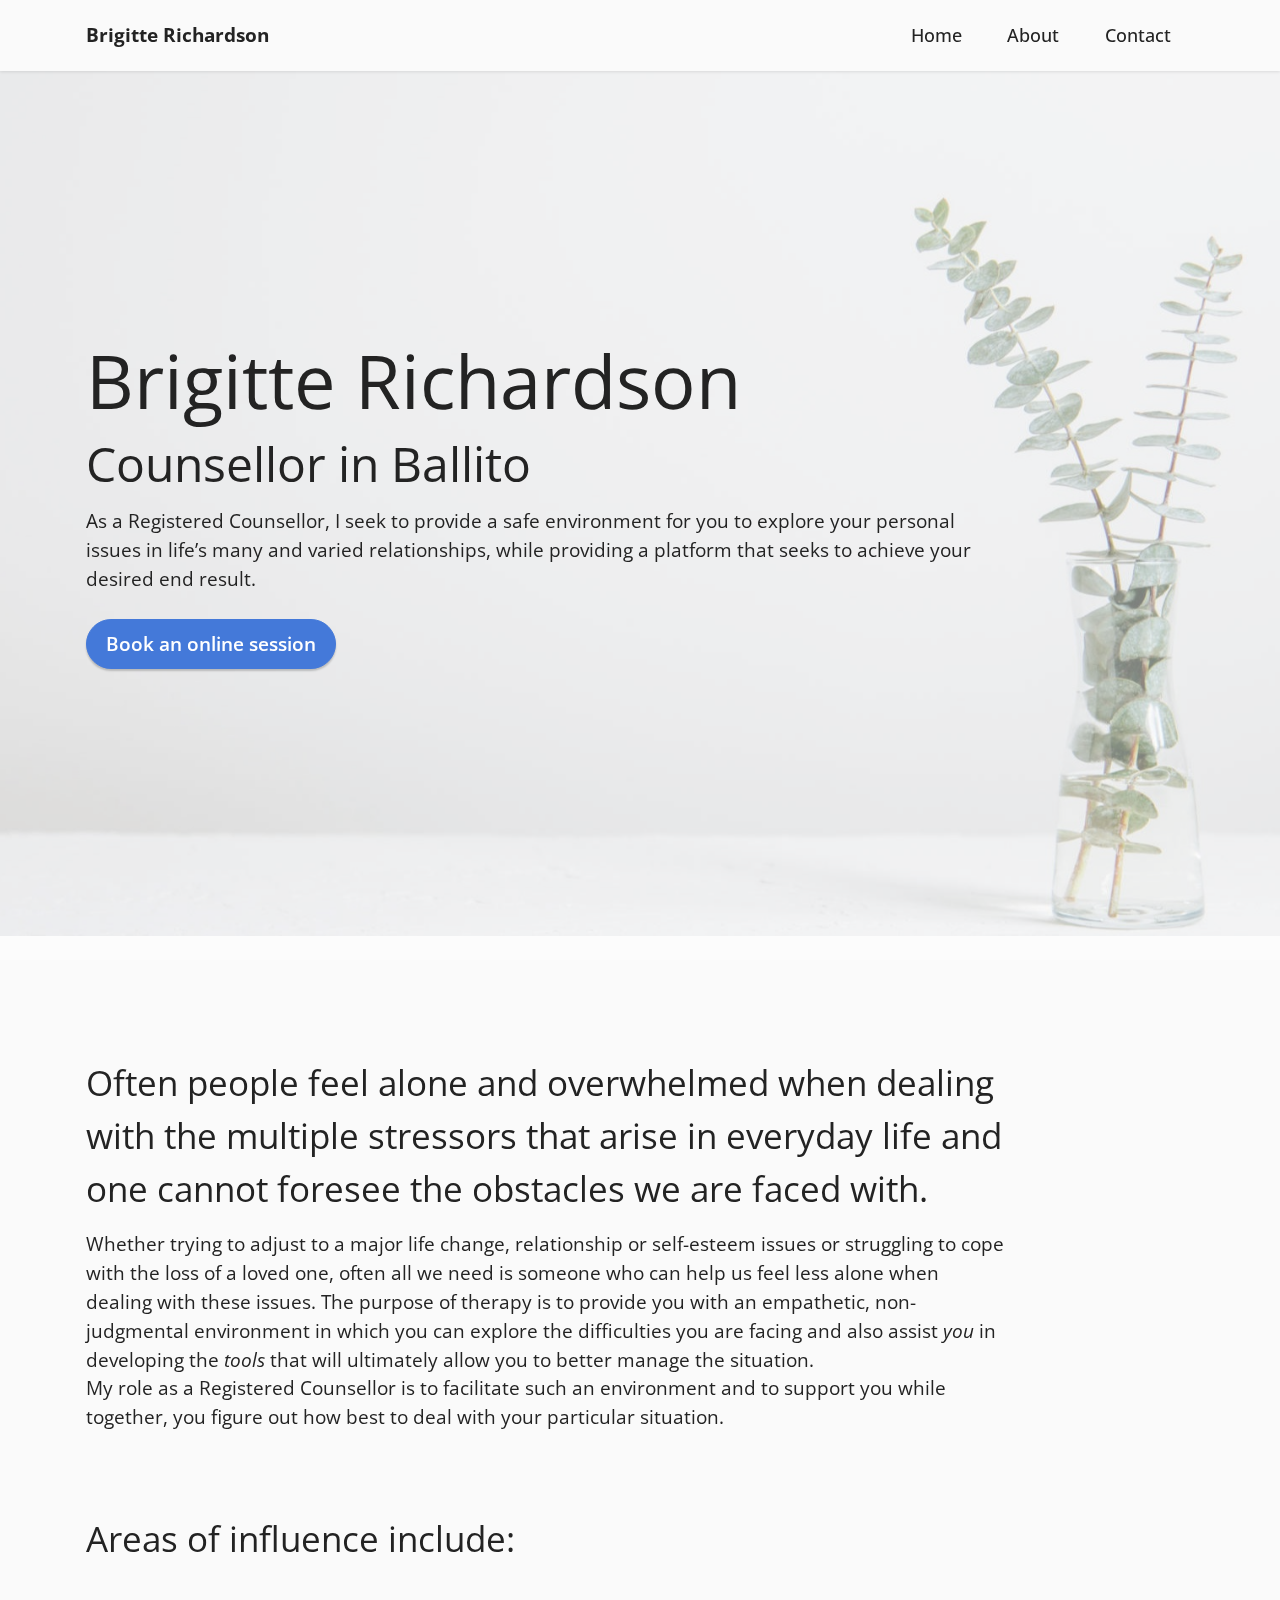
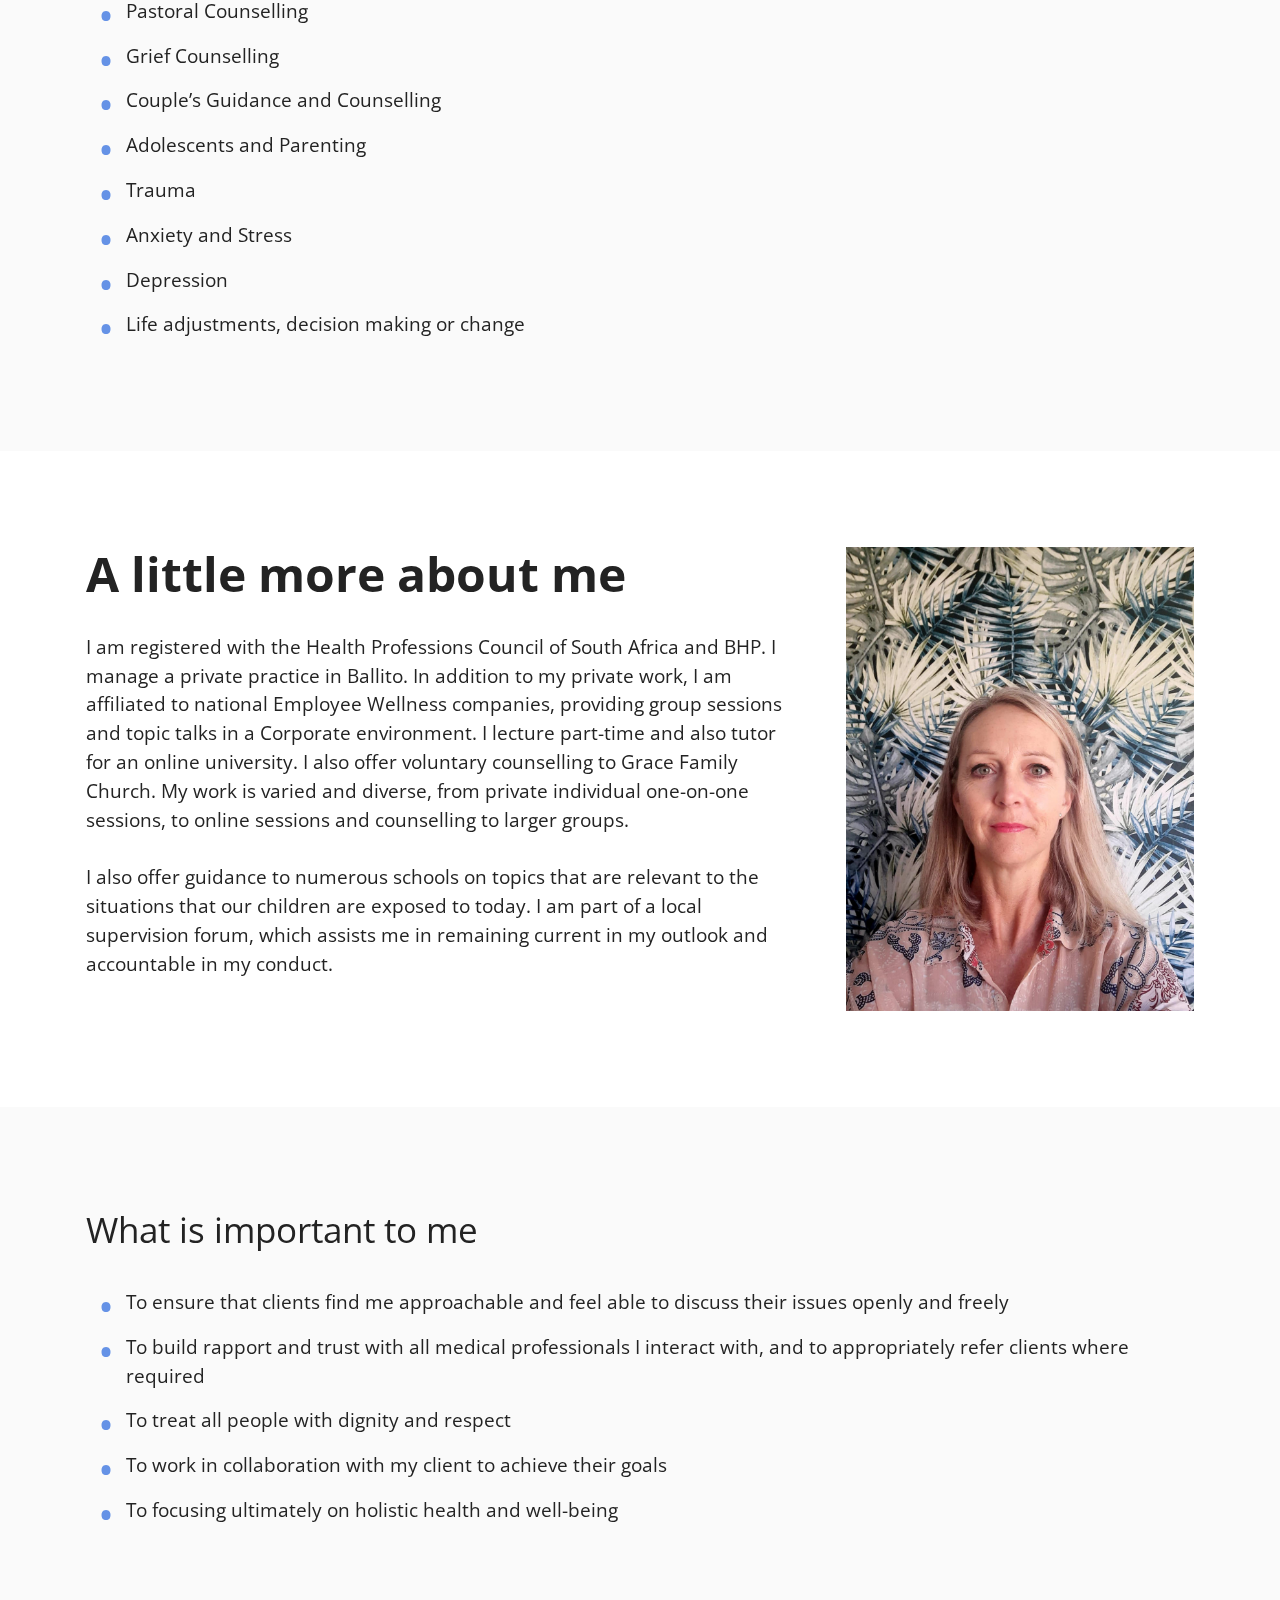
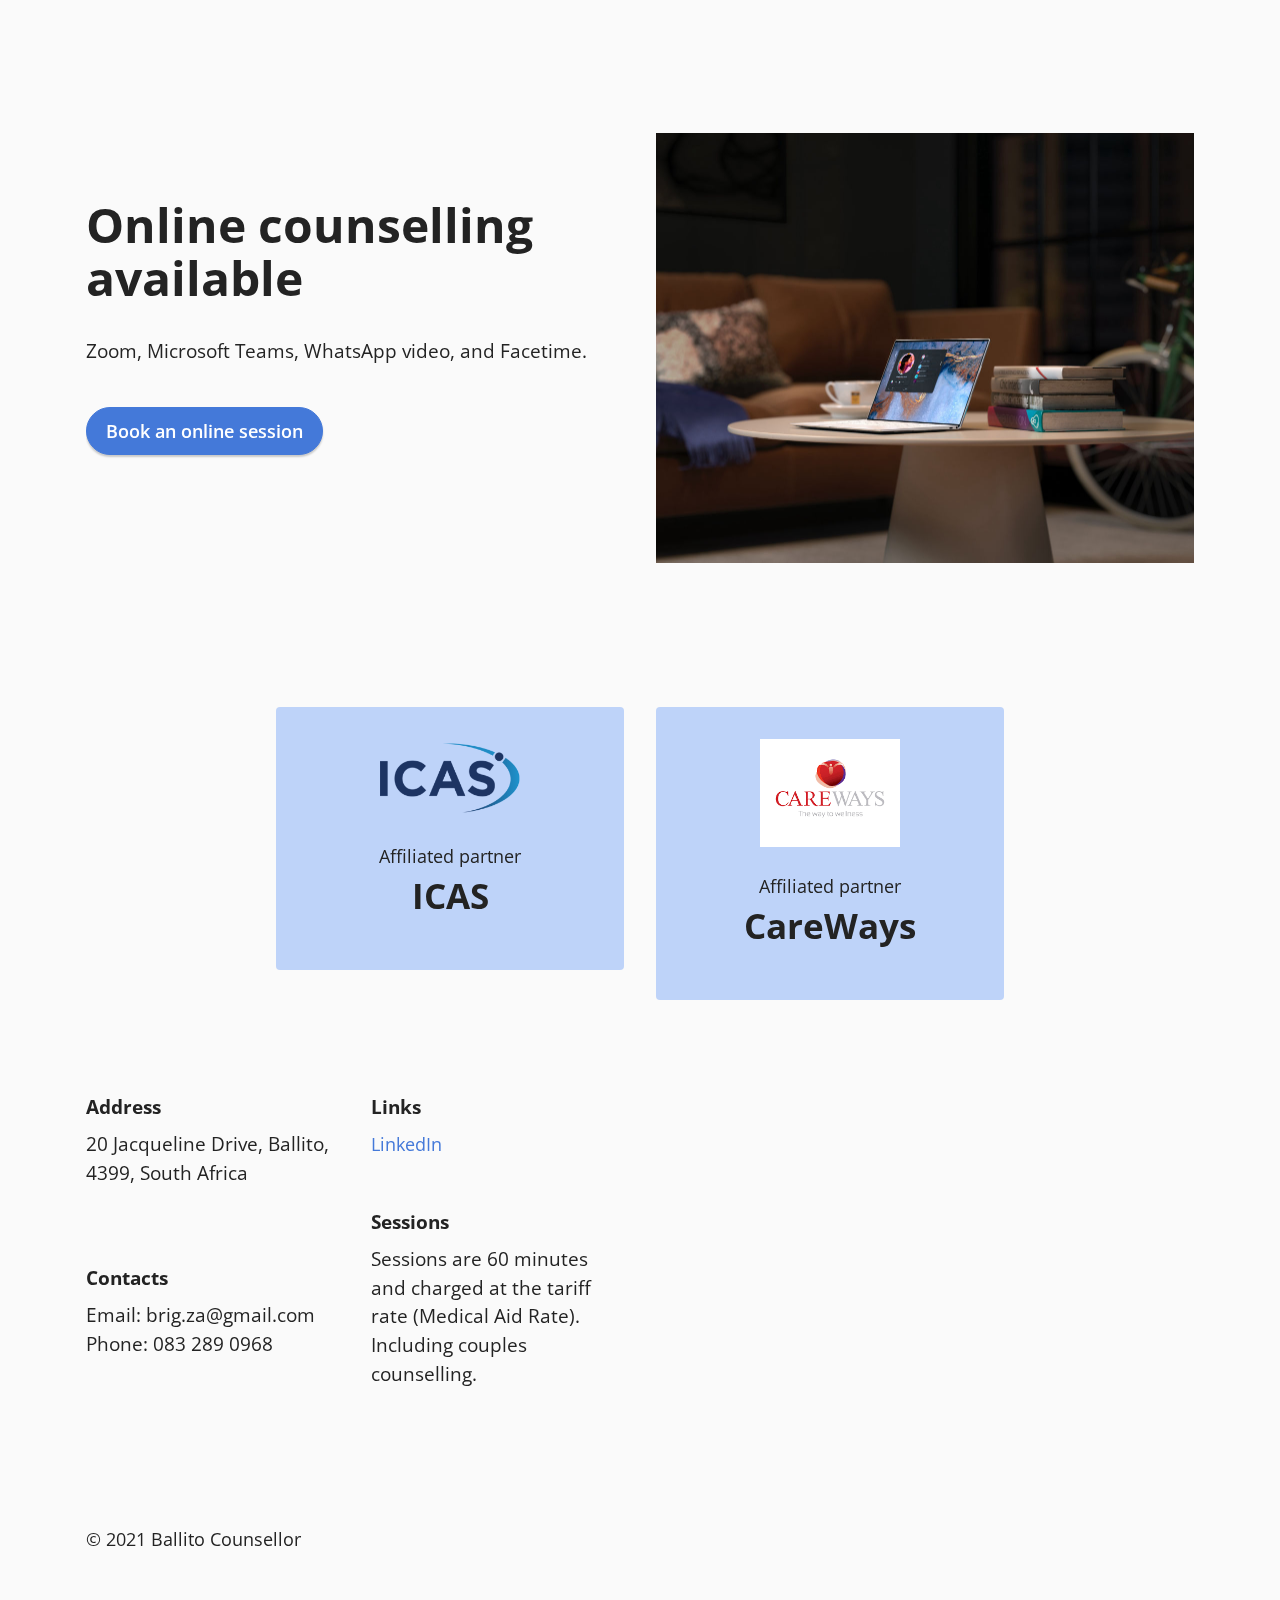
<file: index.html>
<!DOCTYPE html>
<html  >
<head>
  
  <meta charset="UTF-8">
  <meta http-equiv="X-UA-Compatible" content="IE=edge">
  
  <meta name="viewport" content="width=device-width, initial-scale=1, minimum-scale=1">
  <link rel="shortcut icon" href="assets/images/logo.png" type="image/x-icon">
  <meta name="description" content="">
  
  
  <title>Home</title>
  <link rel="stylesheet" href="assets/web/assets/mobirise-icons2/mobirise2.css">
  <link rel="stylesheet" href="assets/tether/tether.min.css">
  <link rel="stylesheet" href="assets/bootstrap/css/bootstrap.min.css">
  <link rel="stylesheet" href="assets/bootstrap/css/bootstrap-grid.min.css">
  <link rel="stylesheet" href="assets/bootstrap/css/bootstrap-reboot.min.css">
  <link rel="stylesheet" href="assets/dropdown/css/style.css">
  <link rel="stylesheet" href="assets/socicon/css/styles.css">
  <link rel="stylesheet" href="assets/theme/css/style.css">
  <link rel="preload" href="https://fonts.googleapis.com/css?family=Open+Sans:300,300i,400,400i,600,600i,700,700i,800,800i&display=swap" as="style" onload="this.onload=null;this.rel='stylesheet'">
  <noscript><link rel="stylesheet" href="https://fonts.googleapis.com/css?family=Open+Sans:300,300i,400,400i,600,600i,700,700i,800,800i&display=swap"></noscript>
  <link rel="preload" as="style" href="assets/mobirise/css/mbr-additional.css"><link rel="stylesheet" href="assets/mobirise/css/mbr-additional.css" type="text/css">
  
  
  
  
</head>
<body>
  
  <section class="menu menu1 cid-sxVoCHrxeL" once="menu" id="menu1-k">
    

    <nav class="navbar navbar-dropdown navbar-fixed-top navbar-expand-lg">
        <div class="container">
            <div class="navbar-brand">
                
                <span class="navbar-caption-wrap"><a class="navbar-caption text-black text-primary display-7" href="index.html">Brigitte Richardson</a></span>
            </div>
            <button class="navbar-toggler" type="button" data-toggle="collapse" data-target="#navbarSupportedContent" aria-controls="navbarNavAltMarkup" aria-expanded="false" aria-label="Toggle navigation">
                <div class="hamburger">
                    <span></span>
                    <span></span>
                    <span></span>
                    <span></span>
                </div>
            </button>
            <div class="collapse navbar-collapse" id="navbarSupportedContent">
                <ul class="navbar-nav nav-dropdown nav-right" data-app-modern-menu="true"><li class="nav-item"><a class="nav-link link text-black text-primary display-4" href="index.html#top">Home</a></li>
                    <li class="nav-item"><a class="nav-link link text-black text-primary display-4" href="index.html#about">About</a></li>
                    <li class="nav-item"><a class="nav-link link text-black text-primary display-4" href="page1.html">Contact</a>
                    </li></ul>
                
                
            </div>
        </div>
    </nav>
</section>

<section class="header1 cid-sxVwXvs3w0 mbr-fullscreen mbr-parallax-background" id="header1-1b">

    

    <div class="mbr-overlay" style="opacity: 0.5; background-color: rgb(250, 250, 250);"></div>

    <div class="container">
        <div class="row">
            <div class="col-12 col-lg-10">
                <h1 class="mbr-section-title mbr-fonts-style mb-3 display-1">Brigitte Richardson</h1>
                <h2 class="mbr-section-subtitle mbr-fonts-style mb-3 display-2">
                        Counsellor in Ballito</h2>
                <p class="mbr-text mbr-fonts-style display-7">
                    As a Registered Counsellor, I seek to provide a safe environment for you to explore your personal issues in life’s many and varied relationships, while providing a platform that seeks to achieve your desired end result.</p>
                <div class="mbr-section-btn mt-3"><a class="btn btn-primary display-7" href="page1.html">Book an online session</a></div>
            </div>
        </div>
    </div>
</section>

<section class="header1 cid-sxVvAttlFn" id="header1-17">

    

    

    <div class="container">
        <div class="row">
            <div class="col-12 col-lg-10">
                <h1 class="mbr-section-title mbr-fonts-style mb-3 display-5">Often people feel alone and overwhelmed when dealing with the multiple stressors that arise in everyday life and one cannot foresee the obstacles we are faced with.</h1>
                
                <p class="mbr-text mbr-fonts-style display-7">Whether trying to adjust to a major life change, relationship or self-esteem issues or struggling to cope with the loss of a loved one, often all we need is someone who can help us feel less alone when dealing with these issues. The purpose of therapy is to provide you with an empathetic, non-judgmental environment in which you can explore the difficulties you are facing and also assist <em>you </em>in developing the <em>tools </em>that will ultimately allow you to better manage the situation.
<br>My role as a Registered Counsellor is to facilitate such an environment and to support you while together, you figure out how best to deal with your particular situation.</p>
                
            </div>
        </div>
    </div>
</section>

<section class="content8 cid-szfVsaia9n" id="content8-1q">
    
    <div class="container">
        <div class="row justify-content-center">
            <div class="counter-container col-md-12 col-lg-12">
                <h4 class="mbr-section-title mbr-fonts-style mb-4 display-5">Areas of influence include:</h4>
                <div class="mbr-text mbr-fonts-style display-7">
                    <ul>
                        <li>Pastoral Counselling
</li><li>Grief Counselling
</li><li>Couple’s Guidance and Counselling
</li><li>Adolescents and Parenting
</li><li>Trauma
</li><li>Anxiety and Stress
</li><li>Depression
</li><li>Life adjustments, decision making or change</li>
                    </ul>
                </div>
            </div>
        </div>
    </div>
</section>

<section class="features11 cid-sz64KJmEpt mbr-parallax-background" id="about">

    
    <div class="mbr-overlay" style="opacity: 0.5; background-color: rgb(255, 255, 255);">
    </div>
    <div class="container">
        <div class="row align-items-center">
            <div class="col-12 col-lg">
                <div class="card-wrapper">
                    <div class="card-box">
                        <h4 class="card-title mbr-fonts-style mb-4 display-2"><strong>A little more about me</strong></h4>
                        <p class="mbr-text mbr-fonts-style mb-4 display-7">I am registered with the Health Professions Council of South Africa and BHP. I manage a private practice in Ballito. In addition to my private work, I am affiliated to national Employee Wellness companies, providing group sessions and topic talks in a Corporate environment. I lecture part-time and also tutor for an online university. I also offer voluntary counselling to Grace Family Church. My work is varied and diverse, from private individual one-on-one sessions, to online sessions and counselling to larger groups.
<br>
<br>I also offer guidance to numerous schools on topics that are relevant to the situations that our children are exposed to today. I am part of a local supervision forum, which assists me in remaining current in my outlook and accountable in my conduct.&nbsp;</p>
                        
                        
                    </div>
                </div>
            </div>
            <div class="col-12 col-lg-4 md-pb">
                <div class="image-wrapper">
                    <img src="assets/images/img-3074-1076x1435.jpg" alt="">
                </div>
            </div>
        </div>
    </div>
</section>

<section class="content8 cid-szfVbv1HYL" id="content8-1o">
    
    <div class="container">
        <div class="row justify-content-center">
            <div class="counter-container col-md-12 col-lg-12">
                <h4 class="mbr-section-title mbr-fonts-style mb-4 display-5">What is important to me</h4>
                <div class="mbr-text mbr-fonts-style display-7">
                    <ul>
                        <li>To ensure that clients find me approachable and feel able to discuss their issues openly and freely
</li><li>To build rapport and trust with all medical professionals I interact with, and to appropriately refer clients where required
</li><li>To treat all people with dignity and respect
</li><li>To work in collaboration with my client to achieve their goals
</li><li>To focusing ultimately on holistic health and well-being</li>
                    </ul>
                </div>
            </div>
        </div>
    </div>
</section>

<section class="features11 cid-sz63NZ4IO5" id="features12-1m">

    
    
    <div class="container">
        <div class="row align-items-center">
            <div class="col-12 col-lg">
                <div class="card-wrapper">
                    <div class="card-box">
                        <h4 class="card-title mbr-fonts-style mb-4 display-2"><strong>Online counselling available</strong></h4>
                        <p class="mbr-text mbr-fonts-style mb-4 display-7">
                            Zoom, Microsoft Teams, WhatsApp video, and Facetime. </p>
                        
                        <div class="mbr-section-btn mb-4"><a class="btn btn-primary display-4" href="https://mobiri.se">Book an online session</a></div>
                    </div>
                </div>
            </div>
            <div class="col-12 col-lg-6 md-pb">
                <div class="image-wrapper">
                    <img src="assets/images/xps-7zwvnvsaafy-unsplash-1076x861.jpg" alt="">
                </div>
            </div>
        </div>
    </div>
</section>

<section class="clients2 cid-sxVpfi3yEQ" id="clients2-o">

    

    
    <div class="container">
        <div class="row justify-content-center">
            <div class="card col-12 col-md-6 col-lg-4">
                <div class="card-wrapper">
                    <div class="img-wrapper">
                        <img src="assets/images/logo-small-253x140.png" alt="ICAS">
                    </div>
                    <div class="card-box align-center">
                        <h6 class="card-subtitle mbr-fonts-style mb-0 display-4">Affiliated partner</h6>
                        <h5 class="card-title mbr-fonts-style mb-3 display-5">
                            <strong>ICAS</strong></h5>
                        
                        
                    </div>
                </div>
            </div>
            <div class="card col-12 col-md-6 col-lg-4">
                <div class="card-wrapper">
                    <div class="img-wrapper">
                        <img src="assets/images/download-256x197.png" alt="">
                    </div>
                    <div class="card-box align-center">
                        <h6 class="card-subtitle mbr-fonts-style mb-0 display-4">Affiliated partner</h6>
                        <h5 class="card-title mbr-fonts-style mb-3 display-5"><strong>CareWays</strong></h5>
                        
                        
                    </div>
                </div>
            </div>
            
            
        </div>
    </div>
</section>

<section class="footer6 cid-sxVplaiHBZ" once="footers" id="footer6-p">

    

    

    <div class="container">
        <div class="row content mbr-white">
            <div class="col-12 col-md-3 mbr-fonts-style display-7">
                <h5 class="mbr-section-subtitle mbr-fonts-style mb-2 display-7">
                    <strong>Address</strong>
                </h5>
                <p class="mbr-text mbr-fonts-style display-7">20 Jacqueline Drive, Ballito, 4399, South Africa</p> <br>
                <h5 class="mbr-section-subtitle mbr-fonts-style mb-2 mt-4 display-7">
                    <strong>Contacts</strong>
                </h5>
                <p class="mbr-text mbr-fonts-style mb-4 display-7">
                    Email: brig.za@gmail.com<br>
                    Phone: 083 289 0968<br></p>
            </div>
            <div class="col-12 col-md-3 mbr-fonts-style display-7">
                <h5 class="mbr-section-subtitle mbr-fonts-style mb-2 display-7">
                    <strong>Links</strong>
                </h5>
                <ul class="list mbr-fonts-style mb-4 display-4">
                    <li class="mbr-text item-wrap"><a href="index.html" class="text-primary">LinkedIn</a></li>
                </ul>
                <h5 class="mbr-section-subtitle mbr-fonts-style mb-2 mt-5 display-7">
                    <strong>Sessions</strong></h5>
                <p class="mbr-text mbr-fonts-style mb-4 display-7">Sessions are 60 minutes and charged at the tariff rate (Medical Aid Rate). Including couples counselling.</p>
            </div>
            <div class="col-12 col-md-6">
                <div class="google-map"><iframe frameborder="0" style="border:0" src="https://www.google.com/maps/embed/v1/place?key=AIzaSyCZI5F_k6S1k46ujh0SNrapM89f7mJxd30&amp;q=20 Jacqueline Drive, Ballito" allowfullscreen=""></iframe></div>
            </div>
            <div class="col-md-6">
                
            </div>
        </div>
        <div class="footer-lower">
            <div class="media-container-row">
                <div class="col-sm-12">
                    <hr>
                </div>
            </div>
            <div class="col-sm-12 copyright pl-0">
                <p class="mbr-text mbr-fonts-style mbr-white display-4">
                    © 2021 Ballito Counsellor</p>
            </div>
        </div>
    </div>
</section><section id="top-1" hidden><a href="https://mobirise.site"></a></section><script src="assets/web/assets/jquery/jquery.min.js"></script>  <script src="assets/popper/popper.min.js"></script>  <script src="assets/tether/tether.min.js"></script>  <script src="assets/bootstrap/js/bootstrap.min.js"></script>  <script src="assets/smoothscroll/smooth-scroll.js"></script>  <script src="assets/dropdown/js/nav-dropdown.js"></script>  <script src="assets/dropdown/js/navbar-dropdown.js"></script>  <script src="assets/touchswipe/jquery.touch-swipe.min.js"></script>  <script src="assets/parallax/jarallax.min.js"></script>  <script src="assets/theme/js/script.js"></script>  
  
  
 <div id="scrollToTop" class="scrollToTop mbr-arrow-up"><a style="text-align: center;"><i class="mbr-arrow-up-icon mbr-arrow-up-icon-cm cm-icon cm-icon-smallarrow-up"></i></a></div>
  </body>
</html>
</file>
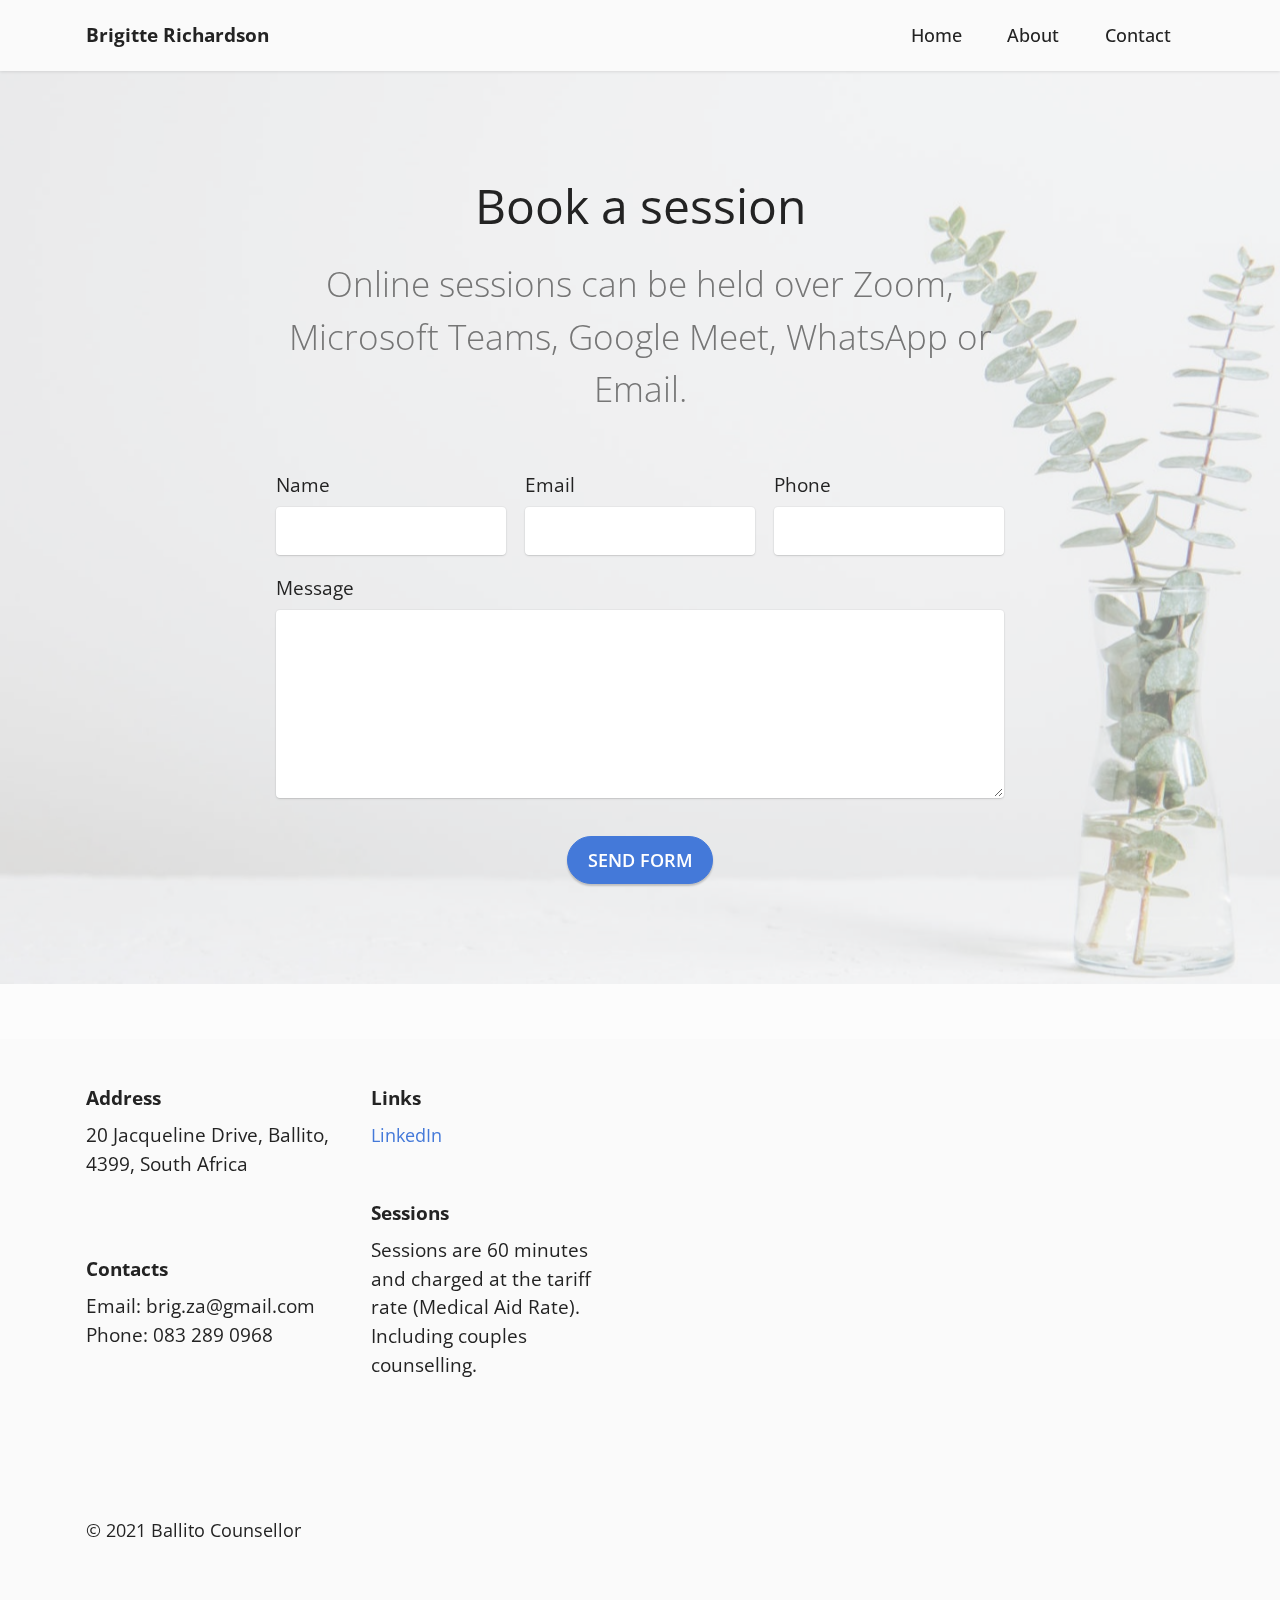
<file: page1.html>
<!DOCTYPE html>
<html  >
<head>
  
  <meta charset="UTF-8">
  <meta http-equiv="X-UA-Compatible" content="IE=edge">
  
  <meta name="viewport" content="width=device-width, initial-scale=1, minimum-scale=1">
  <link rel="shortcut icon" href="assets/images/logo.png" type="image/x-icon">
  <meta name="description" content="">
  
  
  <title>Contact Form</title>
  <link rel="stylesheet" href="assets/tether/tether.min.css">
  <link rel="stylesheet" href="assets/bootstrap/css/bootstrap.min.css">
  <link rel="stylesheet" href="assets/bootstrap/css/bootstrap-grid.min.css">
  <link rel="stylesheet" href="assets/bootstrap/css/bootstrap-reboot.min.css">
  <link rel="stylesheet" href="assets/dropdown/css/style.css">
  <link rel="stylesheet" href="assets/socicon/css/styles.css">
  <link rel="stylesheet" href="assets/theme/css/style.css">
  <link rel="preload" href="https://fonts.googleapis.com/css?family=Open+Sans:300,300i,400,400i,600,600i,700,700i,800,800i&display=swap" as="style" onload="this.onload=null;this.rel='stylesheet'">
  <noscript><link rel="stylesheet" href="https://fonts.googleapis.com/css?family=Open+Sans:300,300i,400,400i,600,600i,700,700i,800,800i&display=swap"></noscript>
  <link rel="preload" as="style" href="assets/mobirise/css/mbr-additional.css"><link rel="stylesheet" href="assets/mobirise/css/mbr-additional.css" type="text/css">
  
  
  
  
</head>
<body>
  
  <section class="menu menu1 cid-sxVoCHrxeL" once="menu" id="menu1-1g">
    

    <nav class="navbar navbar-dropdown navbar-fixed-top navbar-expand-lg">
        <div class="container">
            <div class="navbar-brand">
                
                <span class="navbar-caption-wrap"><a class="navbar-caption text-black text-primary display-7" href="index.html">Brigitte Richardson</a></span>
            </div>
            <button class="navbar-toggler" type="button" data-toggle="collapse" data-target="#navbarSupportedContent" aria-controls="navbarNavAltMarkup" aria-expanded="false" aria-label="Toggle navigation">
                <div class="hamburger">
                    <span></span>
                    <span></span>
                    <span></span>
                    <span></span>
                </div>
            </button>
            <div class="collapse navbar-collapse" id="navbarSupportedContent">
                <ul class="navbar-nav nav-dropdown nav-right" data-app-modern-menu="true"><li class="nav-item"><a class="nav-link link text-black text-primary display-4" href="index.html#top">Home</a></li>
                    <li class="nav-item"><a class="nav-link link text-black text-primary display-4" href="index.html#about">About</a></li>
                    <li class="nav-item"><a class="nav-link link text-black text-primary display-4" href="page1.html">Contact</a>
                    </li></ul>
                
                
            </div>
        </div>
    </nav>
</section>

<section class="witsec-mailform mbr-section cid-syZ5wZS3uB mbr-parallax-background" id="witsec-mailform-1j" data-rv-view="50">

  

  <div class="mbr-overlay" style="opacity: 0.5; background-color: rgb(250, 250, 250);">
  </div>
  <div class="container">
    <div class="row justify-content-center">
      <div class="title col-12 col-lg-8">
        <h2 class="mbr-section-title align-center pb-3 mbr-fonts-style display-2">
          Book a session</h2>
        <h3 class="mbr-section-subtitle align-center mbr-light pb-3 mbr-fonts-style display-5">
          Online sessions can be held over Zoom, Microsoft Teams, Google Meet, WhatsApp or Email.</h3>
      </div>
    </div>
  </div>
  <div class="container">
    <div class="row justify-content-center">
      <div class="media-container-column col-lg-8">
          <form class="mbr-form" onsubmit="witsecSendMail(this)">
            <input type="hidden" name="subject" value="A message from your website.">
            <input type="hidden" name="autorespond" value="1">
            <input type="hidden" name="redirectURL" value="index.html">

            <div class="rowflexrev flex-column-reverse">
              <div class="row">
                <div class="col-md-12 form-group ws-form-alerts">
                  
                  <div hidden="hidden" class="alert alert-danger col-12 display-7" witsec-html="An error occured. Please try again."></div>
                </div>
              </div>

              <div class="row">
                <div class="col-md-4 form-group">
                  <p class="mbr-section-labels mbr-fonts-style display-7">Name</p>
                  <input type="text" name="name" data-form-field="Name" required="required" class="form-control display-7">
                </div>
                <div class="col-md-4 form-group">
                  <p class="mbr-section-labels mbr-fonts-style display-7">Email</p>
                  <input type="email" name="email" data-form-field="Email" required="required" class="form-control display-7">
                </div>
                <div class="col-md-4 form-group">
                  <p class="mbr-section-labels mbr-fonts-style display-7">Phone</p>
                  <input type="tel" name="phone" data-form-field="Phone" class="form-control display-7">
                </div>
                <div class="col-md-12 form-group">
                  <p class="mbr-section-labels mbr-fonts-style display-7">Message</p>
                  <textarea name="message" data-form-field="Message" required="required" class="form-control display-7"></textarea>
                </div>
                
                
                <div class="g-recaptcha col-md-12 form-group"></div>
                <div class="col-md-12 input-group-btn align-center"><a type="submit" class="btn btn-primary btn-form display-4">SEND FORM</a></div>
              </div>
            </div>
        </form>
      </div>
    </div>
  </div>
</section>

<section class="footer6 cid-sxVplaiHBZ" once="footers" id="footer6-1h">

    

    

    <div class="container">
        <div class="row content mbr-white">
            <div class="col-12 col-md-3 mbr-fonts-style display-7">
                <h5 class="mbr-section-subtitle mbr-fonts-style mb-2 display-7">
                    <strong>Address</strong>
                </h5>
                <p class="mbr-text mbr-fonts-style display-7">20 Jacqueline Drive, Ballito, 4399, South Africa</p> <br>
                <h5 class="mbr-section-subtitle mbr-fonts-style mb-2 mt-4 display-7">
                    <strong>Contacts</strong>
                </h5>
                <p class="mbr-text mbr-fonts-style mb-4 display-7">
                    Email: brig.za@gmail.com<br>
                    Phone: 083 289 0968<br></p>
            </div>
            <div class="col-12 col-md-3 mbr-fonts-style display-7">
                <h5 class="mbr-section-subtitle mbr-fonts-style mb-2 display-7">
                    <strong>Links</strong>
                </h5>
                <ul class="list mbr-fonts-style mb-4 display-4">
                    <li class="mbr-text item-wrap"><a href="index.html" class="text-primary">LinkedIn</a></li>
                </ul>
                <h5 class="mbr-section-subtitle mbr-fonts-style mb-2 mt-5 display-7">
                    <strong>Sessions</strong></h5>
                <p class="mbr-text mbr-fonts-style mb-4 display-7">Sessions are 60 minutes and charged at the tariff rate (Medical Aid Rate). Including couples counselling.</p>
            </div>
            <div class="col-12 col-md-6">
                <div class="google-map"><iframe frameborder="0" style="border:0" src="https://www.google.com/maps/embed/v1/place?key=AIzaSyDk89J4FSunMF33ruMVWJaJht_Ro0kvoXs&amp;q=20 Jacqueline Drive, Ballito" allowfullscreen=""></iframe></div>
            </div>
            <div class="col-md-6">
                
            </div>
        </div>
        <div class="footer-lower">
            <div class="media-container-row">
                <div class="col-sm-12">
                    <hr>
                </div>
            </div>
            <div class="col-sm-12 copyright pl-0">
                <p class="mbr-text mbr-fonts-style mbr-white display-4">
                    © 2021 Ballito Counsellor</p>
            </div>
        </div>
    </div>
</section><section id="top-1" hidden><a href="https://mobirise.site"></a></section><script src="assets/web/assets/jquery/jquery.min.js"></script>  <script src="assets/popper/popper.min.js"></script>  <script src="assets/tether/tether.min.js"></script>  <script src="assets/bootstrap/js/bootstrap.min.js"></script>  <script src="assets/smoothscroll/smooth-scroll.js"></script>  <script src="assets/dropdown/js/nav-dropdown.js"></script>  <script src="assets/dropdown/js/navbar-dropdown.js"></script>  <script src="assets/touchswipe/jquery.touch-swipe.min.js"></script>  <script src="assets/parallax/jarallax.min.js"></script>  <script src="assets/theme/js/script.js"></script>  
  
  
 <div id="scrollToTop" class="scrollToTop mbr-arrow-up"><a style="text-align: center;"><i class="mbr-arrow-up-icon mbr-arrow-up-icon-cm cm-icon cm-icon-smallarrow-up"></i></a></div>
  </body>
</html>
</file>
<file: assets/web/assets/mobirise-icons2/mobirise2.css>
@font-face {
  font-family: 'Moririse2';
  font-display: swap;
  src:  url('mobirise2.eot?f2bix4');
  src:  url('mobirise2.eot?f2bix4#iefix') format('embedded-opentype'),
    url('mobirise2.ttf?f2bix4') format('truetype'),
    url('mobirise2.woff?f2bix4') format('woff'),
    url('mobirise2.svg?f2bix4#mobirise2') format('svg');
  font-weight: normal;
  font-style: normal;
}

[class^="mobi-"], [class*=" mobi-"] {
  /* use !important to prevent issues with browser extensions that change fonts */
  font-family: 'Moririse2' !important;
  speak: none;
  font-style: normal;
  font-weight: normal;
  font-variant: normal;
  text-transform: none;
  line-height: 1;

  /* Better Font Rendering =========== */
  -webkit-font-smoothing: antialiased;
  -moz-osx-font-smoothing: grayscale;
}

.mobi-mbri-add-submenu:before {
  content: "\e900";
}
.mobi-mbri-alert:before {
  content: "\e901";
}
.mobi-mbri-align-center:before {
  content: "\e902";
}
.mobi-mbri-align-justify:before {
  content: "\e903";
}
.mobi-mbri-align-left:before {
  content: "\e904";
}
.mobi-mbri-align-right:before {
  content: "\e905";
}
.mobi-mbri-android:before {
  content: "\e906";
}
.mobi-mbri-apple:before {
  content: "\e907";
}
.mobi-mbri-arrow-down:before {
  content: "\e908";
}
.mobi-mbri-arrow-next:before {
  content: "\e909";
}
.mobi-mbri-arrow-prev:before {
  content: "\e90a";
}
.mobi-mbri-arrow-up:before {
  content: "\e90b";
}
.mobi-mbri-bold:before {
  content: "\e90c";
}
.mobi-mbri-bookmark:before {
  content: "\e90d";
}
.mobi-mbri-bootstrap:before {
  content: "\e90e";
}
.mobi-mbri-briefcase:before {
  content: "\e90f";
}
.mobi-mbri-browse:before {
  content: "\e910";
}
.mobi-mbri-bulleted-list:before {
  content: "\e911";
}
.mobi-mbri-calendar:before {
  content: "\e912";
}
.mobi-mbri-camera:before {
  content: "\e913";
}
.mobi-mbri-cart-add:before {
  content: "\e914";
}
.mobi-mbri-cart-full:before {
  content: "\e915";
}
.mobi-mbri-cash:before {
  content: "\e916";
}
.mobi-mbri-change-style:before {
  content: "\e917";
}
.mobi-mbri-chat:before {
  content: "\e918";
}
.mobi-mbri-clock:before {
  content: "\e919";
}
.mobi-mbri-close:before {
  content: "\e91a";
}
.mobi-mbri-cloud:before {
  content: "\e91b";
}
.mobi-mbri-code:before {
  content: "\e91c";
}
.mobi-mbri-contact-form:before {
  content: "\e91d";
}
.mobi-mbri-credit-card:before {
  content: "\e91e";
}
.mobi-mbri-cursor-click:before {
  content: "\e91f";
}
.mobi-mbri-cust-feedback:before {
  content: "\e920";
}
.mobi-mbri-database:before {
  content: "\e921";
}
.mobi-mbri-delivery:before {
  content: "\e922";
}
.mobi-mbri-desktop:before {
  content: "\e923";
}
.mobi-mbri-devices:before {
  content: "\e924";
}
.mobi-mbri-down:before {
  content: "\e925";
}
.mobi-mbri-download-2:before {
  content: "\e926";
}
.mobi-mbri-download:before {
  content: "\e927";
}
.mobi-mbri-drag-n-drop-2:before {
  content: "\e928";
}
.mobi-mbri-drag-n-drop:before {
  content: "\e929";
}
.mobi-mbri-edit-2:before {
  content: "\e92a";
}
.mobi-mbri-edit:before {
  content: "\e92b";
}
.mobi-mbri-error:before {
  content: "\e92c";
}
.mobi-mbri-extension:before {
  content: "\e92d";
}
.mobi-mbri-features:before {
  content: "\e92e";
}
.mobi-mbri-file:before {
  content: "\e92f";
}
.mobi-mbri-flag:before {
  content: "\e930";
}
.mobi-mbri-folder:before {
  content: "\e931";
}
.mobi-mbri-gift:before {
  content: "\e932";
}
.mobi-mbri-github:before {
  content: "\e933";
}
.mobi-mbri-globe-2:before {
  content: "\e934";
}
.mobi-mbri-globe:before {
  content: "\e935";
}
.mobi-mbri-growing-chart:before {
  content: "\e936";
}
.mobi-mbri-hearth:before {
  content: "\e937";
}
.mobi-mbri-help:before {
  content: "\e938";
}
.mobi-mbri-home:before {
  content: "\e939";
}
.mobi-mbri-hot-cup:before {
  content: "\e93a";
}
.mobi-mbri-idea:before {
  content: "\e93b";
}
.mobi-mbri-image-gallery:before {
  content: "\e93c";
}
.mobi-mbri-image-slider:before {
  content: "\e93d";
}
.mobi-mbri-info:before {
  content: "\e93e";
}
.mobi-mbri-italic:before {
  content: "\e93f";
}
.mobi-mbri-key:before {
  content: "\e940";
}
.mobi-mbri-laptop:before {
  content: "\e941";
}
.mobi-mbri-layers:before {
  content: "\e942";
}
.mobi-mbri-left-right:before {
  content: "\e943";
}
.mobi-mbri-left:before {
  content: "\e944";
}
.mobi-mbri-letter:before {
  content: "\e945";
}
.mobi-mbri-like:before {
  content: "\e946";
}
.mobi-mbri-link:before {
  content: "\e947";
}
.mobi-mbri-lock:before {
  content: "\e948";
}
.mobi-mbri-login:before {
  content: "\e949";
}
.mobi-mbri-logout:before {
  content: "\e94a";
}
.mobi-mbri-magic-stick:before {
  content: "\e94b";
}
.mobi-mbri-map-pin:before {
  content: "\e94c";
}
.mobi-mbri-menu:before {
  content: "\e94d";
}
.mobi-mbri-mobile-2:before {
  content: "\e94e";
}
.mobi-mbri-mobile-horizontal:before {
  content: "\e94f";
}
.mobi-mbri-mobile:before {
  content: "\e950";
}
.mobi-mbri-mobirise:before {
  content: "\e951";
}
.mobi-mbri-more-horizontal:before {
  content: "\e952";
}
.mobi-mbri-more-vertical:before {
  content: "\e953";
}
.mobi-mbri-music:before {
  content: "\e954";
}
.mobi-mbri-new-file:before {
  content: "\e955";
}
.mobi-mbri-numbered-list:before {
  content: "\e956";
}
.mobi-mbri-opened-folder:before {
  content: "\e957";
}
.mobi-mbri-pages:before {
  content: "\e958";
}
.mobi-mbri-paper-plane:before {
  content: "\e959";
}
.mobi-mbri-paperclip:before {
  content: "\e95a";
}
.mobi-mbri-phone:before {
  content: "\e95b";
}
.mobi-mbri-photo:before {
  content: "\e95c";
}
.mobi-mbri-photos:before {
  content: "\e95d";
}
.mobi-mbri-pin:before {
  content: "\e95e";
}
.mobi-mbri-play:before {
  content: "\e95f";
}
.mobi-mbri-plus:before {
  content: "\e960";
}
.mobi-mbri-preview:before {
  content: "\e961";
}
.mobi-mbri-print:before {
  content: "\e962";
}
.mobi-mbri-protect:before {
  content: "\e963";
}
.mobi-mbri-question:before {
  content: "\e964";
}
.mobi-mbri-quote-left:before {
  content: "\e965";
}
.mobi-mbri-quote-right:before {
  content: "\e966";
}
.mobi-mbri-redo:before {
  content: "\e967";
}
.mobi-mbri-refresh:before {
  content: "\e968";
}
.mobi-mbri-responsive-2:before {
  content: "\e969";
}
.mobi-mbri-responsive:before {
  content: "\e96a";
}
.mobi-mbri-right:before {
  content: "\e96b";
}
.mobi-mbri-rocket:before {
  content: "\e96c";
}
.mobi-mbri-sad-face:before {
  content: "\e96d";
}
.mobi-mbri-sale:before {
  content: "\e96e";
}
.mobi-mbri-save:before {
  content: "\e96f";
}
.mobi-mbri-search:before {
  content: "\e970";
}
.mobi-mbri-setting-2:before {
  content: "\e971";
}
.mobi-mbri-setting-3:before {
  content: "\e972";
}
.mobi-mbri-setting:before {
  content: "\e973";
}
.mobi-mbri-share:before {
  content: "\e974";
}
.mobi-mbri-shopping-bag:before {
  content: "\e975";
}
.mobi-mbri-shopping-basket:before {
  content: "\e976";
}
.mobi-mbri-shopping-cart:before {
  content: "\e977";
}
.mobi-mbri-sites:before {
  content: "\e978";
}
.mobi-mbri-smile-face:before {
  content: "\e979";
}
.mobi-mbri-speed:before {
  content: "\e97a";
}
.mobi-mbri-star:before {
  content: "\e97b";
}
.mobi-mbri-success:before {
  content: "\e97c";
}
.mobi-mbri-sun:before {
  content: "\e97d";
}
.mobi-mbri-sun2:before {
  content: "\e97e";
}
.mobi-mbri-tablet-vertical:before {
  content: "\e97f";
}
.mobi-mbri-tablet:before {
  content: "\e980";
}
.mobi-mbri-target:before {
  content: "\e981";
}
.mobi-mbri-timer:before {
  content: "\e982";
}
.mobi-mbri-to-ftp:before {
  content: "\e983";
}
.mobi-mbri-to-local-drive:before {
  content: "\e984";
}
.mobi-mbri-touch-swipe:before {
  content: "\e985";
}
.mobi-mbri-touch:before {
  content: "\e986";
}
.mobi-mbri-trash:before {
  content: "\e987";
}
.mobi-mbri-underline:before {
  content: "\e988";
}
.mobi-mbri-undo:before {
  content: "\e989";
}
.mobi-mbri-unlink:before {
  content: "\e98a";
}
.mobi-mbri-unlock:before {
  content: "\e98b";
}
.mobi-mbri-up-down:before {
  content: "\e98c";
}
.mobi-mbri-up:before {
  content: "\e98d";
}
.mobi-mbri-update:before {
  content: "\e98e";
}
.mobi-mbri-upload-2:before {
  content: "\e98f";
}
.mobi-mbri-upload:before {
  content: "\e990";
}
.mobi-mbri-user-2:before {
  content: "\e991";
}
.mobi-mbri-user:before {
  content: "\e992";
}
.mobi-mbri-users:before {
  content: "\e993";
}
.mobi-mbri-video-play:before {
  content: "\e994";
}
.mobi-mbri-video:before {
  content: "\e995";
}
.mobi-mbri-watch:before {
  content: "\e996";
}
.mobi-mbri-website-theme-2:before {
  content: "\e997";
}
.mobi-mbri-website-theme:before {
  content: "\e998";
}
.mobi-mbri-wifi:before {
  content: "\e999";
}
.mobi-mbri-windows:before {
  content: "\e99a";
}
.mobi-mbri-zoom-in:before {
  content: "\e99b";
}
.mobi-mbri-zoom-out:before {
  content: "\e99c";
}
</file>
<file: assets/dropdown/css/style.css>
.navbar-dropdown {
  left: 0;
  padding: 0;
  position: absolute;
  right: 0;
  top: 0;
  transition: all 0.45s ease;
  z-index: 1030;
  background: #282828; }
  .navbar-dropdown .navbar-logo {
    margin-right: 0.8rem;
    transition: margin 0.3s ease-in-out;
    vertical-align: middle; }
    .navbar-dropdown .navbar-logo img {
      height: 3.125rem;
      transition: all 0.3s ease-in-out; }
    .navbar-dropdown .navbar-logo.mbr-iconfont {
      font-size: 3.125rem;
      line-height: 3.125rem; }
  .navbar-dropdown .navbar-caption {
    font-weight: 700;
    white-space: normal;
    vertical-align: -4px;
    line-height: 3.125rem !important; }
    .navbar-dropdown .navbar-caption, .navbar-dropdown .navbar-caption:hover {
      color: inherit;
      text-decoration: none; }
  .navbar-dropdown .mbr-iconfont + .navbar-caption {
    vertical-align: -1px; }
  .navbar-dropdown.navbar-fixed-top {
    position: fixed; }
  .navbar-dropdown .navbar-brand span {
    vertical-align: -4px; }
  .navbar-dropdown.bg-color.transparent {
    background: none; }
  .navbar-dropdown.navbar-short .navbar-brand {
    padding: 0.625rem 0; }
    .navbar-dropdown.navbar-short .navbar-brand span {
      vertical-align: -1px; }
  .navbar-dropdown.navbar-short .navbar-caption {
    line-height: 2.375rem !important;
    vertical-align: -2px; }
  .navbar-dropdown.navbar-short .navbar-logo {
    margin-right: 0.5rem; }
    .navbar-dropdown.navbar-short .navbar-logo img {
      height: 2.375rem; }
    .navbar-dropdown.navbar-short .navbar-logo.mbr-iconfont {
      font-size: 2.375rem;
      line-height: 2.375rem; }
  .navbar-dropdown.navbar-short .mbr-table-cell {
    height: 3.625rem; }
  .navbar-dropdown .navbar-close {
    left: 0.6875rem;
    position: fixed;
    top: 0.75rem;
    z-index: 1000; }
  .navbar-dropdown .hamburger-icon {
    content: "";
    display: inline-block;
    vertical-align: middle;
    width: 16px;
    -webkit-box-shadow: 0 -6px 0 1px #282828,0 0 0 1px #282828,0 6px 0 1px #282828;
    -moz-box-shadow: 0 -6px 0 1px #282828,0 0 0 1px #282828,0 6px 0 1px #282828;
    box-shadow: 0 -6px 0 1px #282828,0 0 0 1px #282828,0 6px 0 1px #282828; }

.dropdown-menu .dropdown-toggle[data-toggle="dropdown-submenu"]::after {
  border-bottom: 0.35em solid transparent;
  border-left: 0.35em solid;
  border-right: 0;
  border-top: 0.35em solid transparent;
  margin-left: 0.3rem; }

.dropdown-menu .dropdown-item:focus {
  outline: 0; }

.nav-dropdown {
  font-size: 0.75rem;
  font-weight: 500;
  height: auto !important; }
  .nav-dropdown .nav-btn {
    padding-left: 1rem; }
  .nav-dropdown .link {
    margin: .667em 1.667em;
    font-weight: 500;
    padding: 0;
    transition: color .2s ease-in-out; }
    .nav-dropdown .link.dropdown-toggle {
      margin-right: 2.583em; }
      .nav-dropdown .link.dropdown-toggle::after {
        margin-left: .25rem;
        border-top: 0.35em solid;
        border-right: 0.35em solid transparent;
        border-left: 0.35em solid transparent;
        border-bottom: 0; }
      .nav-dropdown .link.dropdown-toggle[aria-expanded="true"] {
        margin: 0;
        padding: 0.667em 3.263em  0.667em 1.667em; }
  .nav-dropdown .link::after,
  .nav-dropdown .dropdown-item::after {
    color: inherit; }
  .nav-dropdown .btn {
    font-size: 0.75rem;
    font-weight: 700;
    letter-spacing: 0;
    margin-bottom: 0;
    padding-left: 1.25rem;
    padding-right: 1.25rem; }
  .nav-dropdown .dropdown-menu {
    border-radius: 0;
    border: 0;
    left: 0;
    margin: 0;
    padding-bottom: 1.25rem;
    padding-top: 1.25rem;
    position: relative; }
  .nav-dropdown .dropdown-submenu {
    margin-left: 0.125rem;
    top: 0; }
  .nav-dropdown .dropdown-item {
    font-weight: 500;
    line-height: 2;
    padding: 0.3846em 4.615em 0.3846em 1.5385em;
    position: relative;
    transition: color .2s ease-in-out, background-color .2s ease-in-out; }
    .nav-dropdown .dropdown-item::after {
      margin-top: -0.3077em;
      position: absolute;
      right: 1.1538em;
      top: 50%; }
    .nav-dropdown .dropdown-item:focus, .nav-dropdown .dropdown-item:hover {
      background: none; }

@media (max-width: 767px) {
  .nav-dropdown.navbar-toggleable-sm {
    bottom: 0;
    display: none;
    left: 0;
    overflow-x: hidden;
    position: fixed;
    top: 0;
    transform: translateX(-100%);
    -ms-transform: translateX(-100%);
    -webkit-transform: translateX(-100%);
    width: 18.75rem;
    z-index: 999; } }
.nav-dropdown.navbar-toggleable-xl {
  bottom: 0;
  display: none;
  left: 0;
  overflow-x: hidden;
  position: fixed;
  top: 0;
  transform: translateX(-100%);
  -ms-transform: translateX(-100%);
  -webkit-transform: translateX(-100%);
  width: 18.75rem;
  z-index: 999; }

.nav-dropdown-sm {
  display: block !important;
  overflow-x: hidden;
  overflow: auto;
  padding-top: 3.875rem; }
  .nav-dropdown-sm::after {
    content: "";
    display: block;
    height: 3rem;
    width: 100%; }
  .nav-dropdown-sm.collapse.in ~ .navbar-close {
    display: block !important; }
  .nav-dropdown-sm.collapsing, .nav-dropdown-sm.collapse.in {
    transform: translateX(0);
    -ms-transform: translateX(0);
    -webkit-transform: translateX(0);
    transition: all 0.25s ease-out;
    -webkit-transition: all 0.25s ease-out;
    background: #282828; }
  .nav-dropdown-sm.collapsing[aria-expanded="false"] {
    transform: translateX(-100%);
    -ms-transform: translateX(-100%);
    -webkit-transform: translateX(-100%); }
  .nav-dropdown-sm .nav-item {
    display: block;
    margin-left: 0 !important;
    padding-left: 0; }
  .nav-dropdown-sm .link,
  .nav-dropdown-sm .dropdown-item {
    border-top: 1px dotted rgba(255, 255, 255, 0.1);
    font-size: 0.8125rem;
    line-height: 1.6;
    margin: 0 !important;
    padding: 0.875rem 2.4rem 0.875rem 1.5625rem !important;
    position: relative;
    white-space: normal; }
    .nav-dropdown-sm .link:focus, .nav-dropdown-sm .link:hover,
    .nav-dropdown-sm .dropdown-item:focus,
    .nav-dropdown-sm .dropdown-item:hover {
      background: rgba(0, 0, 0, 0.2) !important;
      color: #c0a375; }
  .nav-dropdown-sm .nav-btn {
    position: relative;
    padding: 1.5625rem 1.5625rem 0 1.5625rem; }
    .nav-dropdown-sm .nav-btn::before {
      border-top: 1px dotted rgba(255, 255, 255, 0.1);
      content: "";
      left: 0;
      position: absolute;
      top: 0;
      width: 100%; }
    .nav-dropdown-sm .nav-btn + .nav-btn {
      padding-top: 0.625rem; }
      .nav-dropdown-sm .nav-btn + .nav-btn::before {
        display: none; }
  .nav-dropdown-sm .btn {
    padding: 0.625rem 0; }
  .nav-dropdown-sm .dropdown-toggle[data-toggle="dropdown-submenu"]::after {
    margin-left: .25rem;
    border-top: 0.35em solid;
    border-right: 0.35em solid transparent;
    border-left: 0.35em solid transparent;
    border-bottom: 0; }
  .nav-dropdown-sm .dropdown-toggle[data-toggle="dropdown-submenu"][aria-expanded="true"]::after {
    border-top: 0;
    border-right: 0.35em solid transparent;
    border-left: 0.35em solid transparent;
    border-bottom: 0.35em solid; }
  .nav-dropdown-sm .dropdown-menu {
    margin: 0;
    padding: 0;
    position: relative;
    top: 0;
    left: 0;
    width: 100%;
    border: 0;
    float: none;
    border-radius: 0;
    background: none; }
  .nav-dropdown-sm .dropdown-submenu {
    left: 100%;
    margin-left: 0.125rem;
    margin-top: -1.25rem;
    top: 0; }

.navbar-toggleable-sm .nav-dropdown .dropdown-menu {
  position: absolute; }

.navbar-toggleable-sm .nav-dropdown .dropdown-submenu {
  left: 100%;
  margin-left: 0.125rem;
  margin-top: -1.25rem;
  top: 0; }

.navbar-toggleable-sm.opened .nav-dropdown .dropdown-menu {
  position: relative; }

.navbar-toggleable-sm.opened .nav-dropdown .dropdown-submenu {
  left: 0;
  margin-left: 00rem;
  margin-top: 0rem;
  top: 0; }

.is-builder .nav-dropdown.collapsing {
  transition: none !important; }

/*# sourceMappingURL=style.css.map */
</file>
<file: assets/socicon/css/styles.css>
@charset "UTF-8";

@font-face {
  font-family: 'Socicon';
  src:  url('../fonts/socicon.eot');
  src:  url('../fonts/socicon.eot?#iefix') format('embedded-opentype'),
    url('../fonts/socicon.woff2') format('woff2'),
    url('../fonts/socicon.ttf') format('truetype'),
    url('../fonts/socicon.woff') format('woff'),
    url('../fonts/socicon.svg#socicon') format('svg');
  font-weight: normal;
  font-style: normal;
  font-display: swap;
}

[data-icon]:before {
  font-family: "socicon" !important;
  content: attr(data-icon);
  font-style: normal !important;
  font-weight: normal !important;
  font-variant: normal !important;
  text-transform: none !important;
  speak: none;
  line-height: 1;
  -webkit-font-smoothing: antialiased;
  -moz-osx-font-smoothing: grayscale;
}

[class^="socicon-"], [class*=" socicon-"] {
  /* use !important to prevent issues with browser extensions that change fonts */
  font-family: 'Socicon' !important;
  speak: none;
  font-style: normal;
  font-weight: normal;
  font-variant: normal;
  text-transform: none;
  line-height: 1;

  /* Better Font Rendering =========== */
  -webkit-font-smoothing: antialiased;
  -moz-osx-font-smoothing: grayscale;
}

.socicon-eitaa:before {
  content: "\e97c";
}
.socicon-soroush:before {
  content: "\e97d";
}
.socicon-bale:before {
  content: "\e97e";
}
.socicon-zazzle:before {
  content: "\e97b";
}
.socicon-society6:before {
  content: "\e97a";
}
.socicon-redbubble:before {
  content: "\e979";
}
.socicon-avvo:before {
  content: "\e978";
}
.socicon-stitcher:before {
  content: "\e977";
}
.socicon-googlehangouts:before {
  content: "\e974";
}
.socicon-dlive:before {
  content: "\e975";
}
.socicon-vsco:before {
  content: "\e976";
}
.socicon-flipboard:before {
  content: "\e973";
}
.socicon-ubuntu:before {
  content: "\e958";
}
.socicon-artstation:before {
  content: "\e959";
}
.socicon-invision:before {
  content: "\e95a";
}
.socicon-torial:before {
  content: "\e95b";
}
.socicon-collectorz:before {
  content: "\e95c";
}
.socicon-seenthis:before {
  content: "\e95d";
}
.socicon-googleplaymusic:before {
  content: "\e95e";
}
.socicon-debian:before {
  content: "\e95f";
}
.socicon-filmfreeway:before {
  content: "\e960";
}
.socicon-gnome:before {
  content: "\e961";
}
.socicon-itchio:before {
  content: "\e962";
}
.socicon-jamendo:before {
  content: "\e963";
}
.socicon-mix:before {
  content: "\e964";
}
.socicon-sharepoint:before {
  content: "\e965";
}
.socicon-tinder:before {
  content: "\e966";
}
.socicon-windguru:before {
  content: "\e967";
}
.socicon-cdbaby:before {
  content: "\e968";
}
.socicon-elementaryos:before {
  content: "\e969";
}
.socicon-stage32:before {
  content: "\e96a";
}
.socicon-tiktok:before {
  content: "\e96b";
}
.socicon-gitter:before {
  content: "\e96c";
}
.socicon-letterboxd:before {
  content: "\e96d";
}
.socicon-threema:before {
  content: "\e96e";
}
.socicon-splice:before {
  content: "\e96f";
}
.socicon-metapop:before {
  content: "\e970";
}
.socicon-naver:before {
  content: "\e971";
}
.socicon-remote:before {
  content: "\e972";
}
.socicon-internet:before {
  content: "\e957";
}
.socicon-moddb:before {
  content: "\e94b";
}
.socicon-indiedb:before {
  content: "\e94c";
}
.socicon-traxsource:before {
  content: "\e94d";
}
.socicon-gamefor:before {
  content: "\e94e";
}
.socicon-pixiv:before {
  content: "\e94f";
}
.socicon-myanimelist:before {
  content: "\e950";
}
.socicon-blackberry:before {
  content: "\e951";
}
.socicon-wickr:before {
  content: "\e952";
}
.socicon-spip:before {
  content: "\e953";
}
.socicon-napster:before {
  content: "\e954";
}
.socicon-beatport:before {
  content: "\e955";
}
.socicon-hackerone:before {
  content: "\e956";
}
.socicon-hackernews:before {
  content: "\e946";
}
.socicon-smashwords:before {
  content: "\e947";
}
.socicon-kobo:before {
  content: "\e948";
}
.socicon-bookbub:before {
  content: "\e949";
}
.socicon-mailru:before {
  content: "\e94a";
}
.socicon-gitlab:before {
  content: "\e945";
}
.socicon-instructables:before {
  content: "\e944";
}
.socicon-portfolio:before {
  content: "\e943";
}
.socicon-codered:before {
  content: "\e940";
}
.socicon-origin:before {
  content: "\e941";
}
.socicon-nextdoor:before {
  content: "\e942";
}
.socicon-udemy:before {
  content: "\e93f";
}
.socicon-livemaster:before {
  content: "\e93e";
}
.socicon-crunchbase:before {
  content: "\e93b";
}
.socicon-homefy:before {
  content: "\e93c";
}
.socicon-calendly:before {
  content: "\e93d";
}
.socicon-realtor:before {
  content: "\e90f";
}
.socicon-tidal:before {
  content: "\e910";
}
.socicon-qobuz:before {
  content: "\e911";
}
.socicon-natgeo:before {
  content: "\e912";
}
.socicon-mastodon:before {
  content: "\e913";
}
.socicon-unsplash:before {
  content: "\e914";
}
.socicon-homeadvisor:before {
  content: "\e915";
}
.socicon-angieslist:before {
  content: "\e916";
}
.socicon-codepen:before {
  content: "\e917";
}
.socicon-slack:before {
  content: "\e918";
}
.socicon-openaigym:before {
  content: "\e919";
}
.socicon-logmein:before {
  content: "\e91a";
}
.socicon-fiverr:before {
  content: "\e91b";
}
.socicon-gotomeeting:before {
  content: "\e91c";
}
.socicon-aliexpress:before {
  content: "\e91d";
}
.socicon-guru:before {
  content: "\e91e";
}
.socicon-appstore:before {
  content: "\e91f";
}
.socicon-homes:before {
  content: "\e920";
}
.socicon-zoom:before {
  content: "\e921";
}
.socicon-alibaba:before {
  content: "\e922";
}
.socicon-craigslist:before {
  content: "\e923";
}
.socicon-wix:before {
  content: "\e924";
}
.socicon-redfin:before {
  content: "\e925";
}
.socicon-googlecalendar:before {
  content: "\e926";
}
.socicon-shopify:before {
  content: "\e927";
}
.socicon-freelancer:before {
  content: "\e928";
}
.socicon-seedrs:before {
  content: "\e929";
}
.socicon-bing:before {
  content: "\e92a";
}
.socicon-doodle:before {
  content: "\e92b";
}
.socicon-bonanza:before {
  content: "\e92c";
}
.socicon-squarespace:before {
  content: "\e92d";
}
.socicon-toptal:before {
  content: "\e92e";
}
.socicon-gust:before {
  content: "\e92f";
}
.socicon-ask:before {
  content: "\e930";
}
.socicon-trulia:before {
  content: "\e931";
}
.socicon-loomly:before {
  content: "\e932";
}
.socicon-ghost:before {
  content: "\e933";
}
.socicon-upwork:before {
  content: "\e934";
}
.socicon-fundable:before {
  content: "\e935";
}
.socicon-booking:before {
  content: "\e936";
}
.socicon-googlemaps:before {
  content: "\e937";
}
.socicon-zillow:before {
  content: "\e938";
}
.socicon-niconico:before {
  content: "\e939";
}
.socicon-toneden:before {
  content: "\e93a";
}
.socicon-augment:before {
  content: "\e908";
}
.socicon-bitbucket:before {
  content: "\e909";
}
.socicon-fyuse:before {
  content: "\e90a";
}
.socicon-yt-gaming:before {
  content: "\e90b";
}
.socicon-sketchfab:before {
  content: "\e90c";
}
.socicon-mobcrush:before {
  content: "\e90d";
}
.socicon-microsoft:before {
  content: "\e90e";
}
.socicon-pandora:before {
  content: "\e907";
}
.socicon-messenger:before {
  content: "\e906";
}
.socicon-gamewisp:before {
  content: "\e905";
}
.socicon-bloglovin:before {
  content: "\e904";
}
.socicon-tunein:before {
  content: "\e903";
}
.socicon-gamejolt:before {
  content: "\e901";
}
.socicon-trello:before {
  content: "\e902";
}
.socicon-spreadshirt:before {
  content: "\e900";
}
.socicon-500px:before {
  content: "\e000";
}
.socicon-8tracks:before {
  content: "\e001";
}
.socicon-airbnb:before {
  content: "\e002";
}
.socicon-alliance:before {
  content: "\e003";
}
.socicon-amazon:before {
  content: "\e004";
}
.socicon-amplement:before {
  content: "\e005";
}
.socicon-android:before {
  content: "\e006";
}
.socicon-angellist:before {
  content: "\e007";
}
.socicon-apple:before {
  content: "\e008";
}
.socicon-appnet:before {
  content: "\e009";
}
.socicon-baidu:before {
  content: "\e00a";
}
.socicon-bandcamp:before {
  content: "\e00b";
}
.socicon-battlenet:before {
  content: "\e00c";
}
.socicon-mixer:before {
  content: "\e00d";
}
.socicon-bebee:before {
  content: "\e00e";
}
.socicon-bebo:before {
  content: "\e00f";
}
.socicon-behance:before {
  content: "\e010";
}
.socicon-blizzard:before {
  content: "\e011";
}
.socicon-blogger:before {
  content: "\e012";
}
.socicon-buffer:before {
  content: "\e013";
}
.socicon-chrome:before {
  content: "\e014";
}
.socicon-coderwall:before {
  content: "\e015";
}
.socicon-curse:before {
  content: "\e016";
}
.socicon-dailymotion:before {
  content: "\e017";
}
.socicon-deezer:before {
  content: "\e018";
}
.socicon-delicious:before {
  content: "\e019";
}
.socicon-deviantart:before {
  content: "\e01a";
}
.socicon-diablo:before {
  content: "\e01b";
}
.socicon-digg:before {
  content: "\e01c";
}
.socicon-discord:before {
  content: "\e01d";
}
.socicon-disqus:before {
  content: "\e01e";
}
.socicon-douban:before {
  content: "\e01f";
}
.socicon-draugiem:before {
  content: "\e020";
}
.socicon-dribbble:before {
  content: "\e021";
}
.socicon-drupal:before {
  content: "\e022";
}
.socicon-ebay:before {
  content: "\e023";
}
.socicon-ello:before {
  content: "\e024";
}
.socicon-endomodo:before {
  content: "\e025";
}
.socicon-envato:before {
  content: "\e026";
}
.socicon-etsy:before {
  content: "\e027";
}
.socicon-facebook:before {
  content: "\e028";
}
.socicon-feedburner:before {
  content: "\e029";
}
.socicon-filmweb:before {
  content: "\e02a";
}
.socicon-firefox:before {
  content: "\e02b";
}
.socicon-flattr:before {
  content: "\e02c";
}
.socicon-flickr:before {
  content: "\e02d";
}
.socicon-formulr:before {
  content: "\e02e";
}
.socicon-forrst:before {
  content: "\e02f";
}
.socicon-foursquare:before {
  content: "\e030";
}
.socicon-friendfeed:before {
  content: "\e031";
}
.socicon-github:before {
  content: "\e032";
}
.socicon-goodreads:before {
  content: "\e033";
}
.socicon-google:before {
  content: "\e034";
}
.socicon-googlescholar:before {
  content: "\e035";
}
.socicon-googlegroups:before {
  content: "\e036";
}
.socicon-googlephotos:before {
  content: "\e037";
}
.socicon-googleplus:before {
  content: "\e038";
}
.socicon-grooveshark:before {
  content: "\e039";
}
.socicon-hackerrank:before {
  content: "\e03a";
}
.socicon-hearthstone:before {
  content: "\e03b";
}
.socicon-hellocoton:before {
  content: "\e03c";
}
.socicon-heroes:before {
  content: "\e03d";
}
.socicon-smashcast:before {
  content: "\e03e";
}
.socicon-horde:before {
  content: "\e03f";
}
.socicon-houzz:before {
  content: "\e040";
}
.socicon-icq:before {
  content: "\e041";
}
.socicon-identica:before {
  content: "\e042";
}
.socicon-imdb:before {
  content: "\e043";
}
.socicon-instagram:before {
  content: "\e044";
}
.socicon-issuu:before {
  content: "\e045";
}
.socicon-istock:before {
  content: "\e046";
}
.socicon-itunes:before {
  content: "\e047";
}
.socicon-keybase:before {
  content: "\e048";
}
.socicon-lanyrd:before {
  content: "\e049";
}
.socicon-lastfm:before {
  content: "\e04a";
}
.socicon-line:before {
  content: "\e04b";
}
.socicon-linkedin:before {
  content: "\e04c";
}
.socicon-livejournal:before {
  content: "\e04d";
}
.socicon-lyft:before {
  content: "\e04e";
}
.socicon-macos:before {
  content: "\e04f";
}
.socicon-mail:before {
  content: "\e050";
}
.socicon-medium:before {
  content: "\e051";
}
.socicon-meetup:before {
  content: "\e052";
}
.socicon-mixcloud:before {
  content: "\e053";
}
.socicon-modelmayhem:before {
  content: "\e054";
}
.socicon-mumble:before {
  content: "\e055";
}
.socicon-myspace:before {
  content: "\e056";
}
.socicon-newsvine:before {
  content: "\e057";
}
.socicon-nintendo:before {
  content: "\e058";
}
.socicon-npm:before {
  content: "\e059";
}
.socicon-odnoklassniki:before {
  content: "\e05a";
}
.socicon-openid:before {
  content: "\e05b";
}
.socicon-opera:before {
  content: "\e05c";
}
.socicon-outlook:before {
  content: "\e05d";
}
.socicon-overwatch:before {
  content: "\e05e";
}
.socicon-patreon:before {
  content: "\e05f";
}
.socicon-paypal:before {
  content: "\e060";
}
.socicon-periscope:before {
  content: "\e061";
}
.socicon-persona:before {
  content: "\e062";
}
.socicon-pinterest:before {
  content: "\e063";
}
.socicon-play:before {
  content: "\e064";
}
.socicon-player:before {
  content: "\e065";
}
.socicon-playstation:before {
  content: "\e066";
}
.socicon-pocket:before {
  content: "\e067";
}
.socicon-qq:before {
  content: "\e068";
}
.socicon-quora:before {
  content: "\e069";
}
.socicon-raidcall:before {
  content: "\e06a";
}
.socicon-ravelry:before {
  content: "\e06b";
}
.socicon-reddit:before {
  content: "\e06c";
}
.socicon-renren:before {
  content: "\e06d";
}
.socicon-researchgate:before {
  content: "\e06e";
}
.socicon-residentadvisor:before {
  content: "\e06f";
}
.socicon-reverbnation:before {
  content: "\e070";
}
.socicon-rss:before {
  content: "\e071";
}
.socicon-sharethis:before {
  content: "\e072";
}
.socicon-skype:before {
  content: "\e073";
}
.socicon-slideshare:before {
  content: "\e074";
}
.socicon-smugmug:before {
  content: "\e075";
}
.socicon-snapchat:before {
  content: "\e076";
}
.socicon-songkick:before {
  content: "\e077";
}
.socicon-soundcloud:before {
  content: "\e078";
}
.socicon-spotify:before {
  content: "\e079";
}
.socicon-stackexchange:before {
  content: "\e07a";
}
.socicon-stackoverflow:before {
  content: "\e07b";
}
.socicon-starcraft:before {
  content: "\e07c";
}
.socicon-stayfriends:before {
  content: "\e07d";
}
.socicon-steam:before {
  content: "\e07e";
}
.socicon-storehouse:before {
  content: "\e07f";
}
.socicon-strava:before {
  content: "\e080";
}
.socicon-streamjar:before {
  content: "\e081";
}
.socicon-stumbleupon:before {
  content: "\e082";
}
.socicon-swarm:before {
  content: "\e083";
}
.socicon-teamspeak:before {
  content: "\e084";
}
.socicon-teamviewer:before {
  content: "\e085";
}
.socicon-technorati:before {
  content: "\e086";
}
.socicon-telegram:before {
  content: "\e087";
}
.socicon-tripadvisor:before {
  content: "\e088";
}
.socicon-tripit:before {
  content: "\e089";
}
.socicon-triplej:before {
  content: "\e08a";
}
.socicon-tumblr:before {
  content: "\e08b";
}
.socicon-twitch:before {
  content: "\e08c";
}
.socicon-twitter:before {
  content: "\e08d";
}
.socicon-uber:before {
  content: "\e08e";
}
.socicon-ventrilo:before {
  content: "\e08f";
}
.socicon-viadeo:before {
  content: "\e090";
}
.socicon-viber:before {
  content: "\e091";
}
.socicon-viewbug:before {
  content: "\e092";
}
.socicon-vimeo:before {
  content: "\e093";
}
.socicon-vine:before {
  content: "\e094";
}
.socicon-vkontakte:before {
  content: "\e095";
}
.socicon-warcraft:before {
  content: "\e096";
}
.socicon-wechat:before {
  content: "\e097";
}
.socicon-weibo:before {
  content: "\e098";
}
.socicon-whatsapp:before {
  content: "\e099";
}
.socicon-wikipedia:before {
  content: "\e09a";
}
.socicon-windows:before {
  content: "\e09b";
}
.socicon-wordpress:before {
  content: "\e09c";
}
.socicon-wykop:before {
  content: "\e09d";
}
.socicon-xbox:before {
  content: "\e09e";
}
.socicon-xing:before {
  content: "\e09f";
}
.socicon-yahoo:before {
  content: "\e0a0";
}
.socicon-yammer:before {
  content: "\e0a1";
}
.socicon-yandex:before {
  content: "\e0a2";
}
.socicon-yelp:before {
  content: "\e0a3";
}
.socicon-younow:before {
  content: "\e0a4";
}
.socicon-youtube:before {
  content: "\e0a5";
}
.socicon-zapier:before {
  content: "\e0a6";
}
.socicon-zerply:before {
  content: "\e0a7";
}
.socicon-zomato:before {
  content: "\e0a8";
}
.socicon-zynga:before {
  content: "\e0a9";
}
</file>
<file: assets/theme/css/style.css>
@charset "UTF-8";
section {
  background-color: #ffffff;
}

body {
  font-style: normal;
  line-height: 1.5;
  font-weight: 400;
  color: #232323;
  position: relative;
}

section,
.container,
.container-fluid {
  position: relative;
  word-wrap: break-word;
}

a.mbr-iconfont:hover {
  text-decoration: none;
}

.article .lead p,
.article .lead ul,
.article .lead ol,
.article .lead pre,
.article .lead blockquote {
  margin-bottom: 0;
}

a {
  font-style: normal;
  font-weight: 400;
  cursor: pointer;
}
a, a:hover {
  text-decoration: none;
}

.mbr-section-title {
  font-style: normal;
  line-height: 1.3;
}

.mbr-section-subtitle {
  line-height: 1.3;
}

.mbr-text {
  font-style: normal;
  line-height: 1.7;
}

h1,
h2,
h3,
h4,
h5,
h6,
.display-1,
.display-2,
.display-4,
.display-5,
.display-7,
span,
p,
a {
  line-height: 1;
  word-break: break-word;
  word-wrap: break-word;
  font-weight: 400;
}

b,
strong {
  font-weight: bold;
}

input:-webkit-autofill, input:-webkit-autofill:hover, input:-webkit-autofill:focus, input:-webkit-autofill:active {
  transition-delay: 9999s;
  -webkit-transition-property: background-color, color;
  transition-property: background-color, color;
}

textarea[type=hidden] {
  display: none;
}

section {
  background-position: 50% 50%;
  background-repeat: no-repeat;
  background-size: cover;
}
section .mbr-background-video,
section .mbr-background-video-preview {
  position: absolute;
  bottom: 0;
  left: 0;
  right: 0;
  top: 0;
}

.hidden {
  visibility: hidden;
}

.mbr-z-index20 {
  z-index: 20;
}

/*! Base colors */
.mbr-white {
  color: #ffffff;
}

.mbr-black {
  color: #111111;
}

.mbr-bg-white {
  background-color: #ffffff;
}

.mbr-bg-black {
  background-color: #000000;
}

/*! Text-aligns */
.align-left {
  text-align: left;
}

.align-center {
  text-align: center;
}

.align-right {
  text-align: right;
}

/*! Font-weight  */
.mbr-light {
  font-weight: 300;
}

.mbr-regular {
  font-weight: 400;
}

.mbr-semibold {
  font-weight: 500;
}

.mbr-bold {
  font-weight: 700;
}

/*! Media  */
.media-content {
  flex-basis: 100%;
}

.media-container-row {
  display: flex;
  flex-direction: row;
  flex-wrap: wrap;
  justify-content: center;
  align-content: center;
  align-items: start;
}
.media-container-row .media-size-item {
  width: 400px;
}

.media-container-column {
  display: flex;
  flex-direction: column;
  flex-wrap: wrap;
  justify-content: center;
  align-content: center;
  align-items: stretch;
}
.media-container-column > * {
  width: 100%;
}

@media (min-width: 992px) {
  .media-container-row {
    flex-wrap: nowrap;
  }
}
figure {
  margin-bottom: 0;
  overflow: hidden;
}

figure[mbr-media-size] {
  transition: width 0.1s;
}

img,
iframe {
  display: block;
  width: 100%;
}

.card {
  background-color: transparent;
  border: none;
}

.card-box {
  width: 100%;
}

.card-img {
  text-align: center;
  flex-shrink: 0;
  -webkit-flex-shrink: 0;
}

.media {
  max-width: 100%;
  margin: 0 auto;
}

.mbr-figure {
  align-self: center;
}

.media-container > div {
  max-width: 100%;
}

.mbr-figure img,
.card-img img {
  width: 100%;
}

@media (max-width: 991px) {
  .media-size-item {
    width: auto !important;
  }

  .media {
    width: auto;
  }

  .mbr-figure {
    width: 100% !important;
  }
}
/*! Buttons */
.mbr-section-btn {
  margin-left: -0.6rem;
  margin-right: -0.6rem;
  font-size: 0;
}

.btn {
  font-weight: 600;
  border-width: 1px;
  font-style: normal;
  margin: 0.6rem 0.6rem;
  white-space: normal;
  transition: all 0.2s ease-in-out;
  display: inline-flex;
  align-items: center;
  justify-content: center;
  word-break: break-word;
}

.btn-sm {
  font-weight: 600;
  letter-spacing: 0px;
  transition: all 0.3s ease-in-out;
}

.btn-md {
  font-weight: 600;
  letter-spacing: 0px;
  transition: all 0.3s ease-in-out;
}

.btn-lg {
  font-weight: 600;
  letter-spacing: 0px;
  transition: all 0.3s ease-in-out;
}

.btn-form {
  margin: 0;
}
.btn-form:hover {
  cursor: pointer;
}

nav .mbr-section-btn {
  margin-left: 0rem;
  margin-right: 0rem;
}

/*! Btn icon margin */
.btn .mbr-iconfont,
.btn.btn-sm .mbr-iconfont {
  order: 1;
  cursor: pointer;
  margin-left: 0.5rem;
  vertical-align: sub;
}

.btn.btn-md .mbr-iconfont,
.btn.btn-md .mbr-iconfont {
  margin-left: 0.8rem;
}

.mbr-regular {
  font-weight: 400;
}

.mbr-semibold {
  font-weight: 500;
}

.mbr-bold {
  font-weight: 700;
}

[type=submit] {
  -webkit-appearance: none;
}

/*! Full-screen */
.mbr-fullscreen .mbr-overlay {
  min-height: 100vh;
}

.mbr-fullscreen {
  display: flex;
  display: -moz-flex;
  display: -ms-flex;
  display: -o-flex;
  align-items: center;
  min-height: 100vh;
  padding-top: 3rem;
  padding-bottom: 3rem;
}

/*! Map */
.map {
  height: 25rem;
  position: relative;
}
.map iframe {
  width: 100%;
  height: 100%;
}

/*! Scroll to top arrow */
.mbr-arrow-up {
  bottom: 25px;
  right: 90px;
  position: fixed;
  text-align: right;
  z-index: 5000;
  color: #ffffff;
  font-size: 22px;
}

.mbr-arrow-up a {
  background: rgba(0, 0, 0, 0.2);
  border-radius: 50%;
  color: #fff;
  display: inline-block;
  height: 60px;
  width: 60px;
  border: 2px solid #fff;
  outline-style: none !important;
  position: relative;
  text-decoration: none;
  transition: all 0.3s ease-in-out;
  cursor: pointer;
  text-align: center;
}
.mbr-arrow-up a:hover {
  background-color: rgba(0, 0, 0, 0.4);
}
.mbr-arrow-up a i {
  line-height: 60px;
}

.mbr-arrow-up-icon {
  display: block;
  color: #fff;
}

.mbr-arrow-up-icon::before {
  content: "›";
  display: inline-block;
  font-family: serif;
  font-size: 22px;
  line-height: 1;
  font-style: normal;
  position: relative;
  top: 6px;
  left: -4px;
  transform: rotate(-90deg);
}

/*! Arrow Down */
.mbr-arrow {
  position: absolute;
  bottom: 45px;
  left: 50%;
  width: 60px;
  height: 60px;
  cursor: pointer;
  background-color: rgba(80, 80, 80, 0.5);
  border-radius: 50%;
  transform: translateX(-50%);
}
@media (max-width: 767px) {
  .mbr-arrow {
    display: none;
  }
}
.mbr-arrow > a {
  display: inline-block;
  text-decoration: none;
  outline-style: none;
  -webkit-animation: arrowdown 1.7s ease-in-out infinite;
          animation: arrowdown 1.7s ease-in-out infinite;
  color: #ffffff;
}
.mbr-arrow > a > i {
  position: absolute;
  top: -2px;
  left: 15px;
  font-size: 2rem;
}

#scrollToTop a i::before {
  content: "";
  position: absolute;
  display: block;
  border-bottom: 2.5px solid #fff;
  border-left: 2.5px solid #fff;
  width: 27.8%;
  height: 27.8%;
  left: 50%;
  top: 51%;
  transform: translateY(-30%) translateX(-50%) rotate(135deg);
}

@keyframes arrowdown {
  0% {
    transform: translateY(0px);
  }
  50% {
    transform: translateY(-5px);
  }
  100% {
    transform: translateY(0px);
  }
}
@-webkit-keyframes arrowdown {
  0% {
    transform: translateY(0px);
  }
  50% {
    transform: translateY(-5px);
  }
  100% {
    transform: translateY(0px);
  }
}
@media (max-width: 500px) {
  .mbr-arrow-up {
    left: 0;
    right: 0;
    text-align: center;
  }
}
/*Gradients animation*/
@keyframes gradient-animation {
  from {
    background-position: 0% 100%;
    -webkit-animation-timing-function: ease-in-out;
            animation-timing-function: ease-in-out;
  }
  to {
    background-position: 100% 0%;
    -webkit-animation-timing-function: ease-in-out;
            animation-timing-function: ease-in-out;
  }
}
@-webkit-keyframes gradient-animation {
  from {
    background-position: 0% 100%;
    -webkit-animation-timing-function: ease-in-out;
            animation-timing-function: ease-in-out;
  }
  to {
    background-position: 100% 0%;
    -webkit-animation-timing-function: ease-in-out;
            animation-timing-function: ease-in-out;
  }
}
.bg-gradient {
  background-size: 200% 200%;
  animation: gradient-animation 5s infinite alternate;
  -webkit-animation: gradient-animation 5s infinite alternate;
}

.menu .navbar-brand {
  display: -webkit-flex;
}
.menu .navbar-brand span {
  display: flex;
  display: -webkit-flex;
}
.menu .navbar-brand .navbar-caption-wrap {
  display: -webkit-flex;
}
.menu .navbar-brand .navbar-logo img {
  display: -webkit-flex;
  width: auto;
}
@media (min-width: 768px) and (max-width: 991px) {
  .menu .navbar-toggleable-sm .navbar-nav {
    display: -ms-flexbox;
  }
}
@media (max-width: 991px) {
  .menu .navbar-collapse {
    max-height: 93.5vh;
  }
  .menu .navbar-collapse.show {
    overflow: auto;
  }
}
@media (min-width: 992px) {
  .menu .navbar-nav.nav-dropdown {
    display: -webkit-flex;
  }
  .menu .navbar-toggleable-sm .navbar-collapse {
    display: -webkit-flex !important;
  }
  .menu .collapsed .navbar-collapse {
    max-height: 93.5vh;
  }
  .menu .collapsed .navbar-collapse.show {
    overflow: auto;
  }
}
@media (max-width: 767px) {
  .menu .navbar-collapse {
    max-height: 80vh;
  }
}

.nav-link .mbr-iconfont {
  margin-right: 0.5rem;
}

.navbar {
  display: -webkit-flex;
  -webkit-flex-wrap: wrap;
  -webkit-align-items: center;
  -webkit-justify-content: space-between;
}

.navbar-collapse {
  -webkit-flex-basis: 100%;
  -webkit-flex-grow: 1;
  -webkit-align-items: center;
}

.nav-dropdown .link {
  padding: 0.667em 1.667em !important;
  margin: 0 !important;
}

.nav {
  display: -webkit-flex;
  -webkit-flex-wrap: wrap;
}

.row {
  display: -webkit-flex;
  -webkit-flex-wrap: wrap;
}

.justify-content-center {
  -webkit-justify-content: center;
}

.form-inline {
  display: -webkit-flex;
}

.card-wrapper {
  -webkit-flex: 1;
}

.carousel-control {
  z-index: 10;
  display: -webkit-flex;
}

.carousel-controls {
  display: -webkit-flex;
}

.media {
  display: -webkit-flex;
}

.form-group:focus {
  outline: none;
}

.jq-selectbox__select {
  padding: 7px 0;
  position: relative;
}

.jq-selectbox__dropdown {
  overflow: hidden;
  border-radius: 10px;
  position: absolute;
  top: 100%;
  left: 0 !important;
  width: 100% !important;
}

.jq-selectbox__trigger-arrow {
  right: 0;
  transform: translateY(-50%);
}

.jq-selectbox li {
  padding: 1.07em 0.5em;
}

input[type=range] {
  padding-left: 0 !important;
  padding-right: 0 !important;
}

.modal-dialog,
.modal-content {
  height: 100%;
}

.modal-dialog .carousel-inner {
  height: calc(100vh - 1.75rem);
}
@media (max-width: 575px) {
  .modal-dialog .carousel-inner {
    height: calc(100vh - 1rem);
  }
}

.carousel-item {
  text-align: center;
}

.carousel-item img {
  margin: auto;
}

.navbar-toggler {
  align-self: flex-start;
  padding: 0.25rem 0.75rem;
  font-size: 1.25rem;
  line-height: 1;
  background: transparent;
  border: 1px solid transparent;
  border-radius: 0.25rem;
}

.navbar-toggler:focus,
.navbar-toggler:hover {
  text-decoration: none;
}

.navbar-toggler-icon {
  display: inline-block;
  width: 1.5em;
  height: 1.5em;
  vertical-align: middle;
  content: "";
  background: no-repeat center center;
  background-size: 100% 100%;
}

.navbar-toggler-left {
  position: absolute;
  left: 1rem;
}

.navbar-toggler-right {
  position: absolute;
  right: 1rem;
}

.card-img {
  width: auto;
}

.menu .navbar.collapsed:not(.beta-menu) {
  flex-direction: column;
}

.carousel-item.active,
.carousel-item-next,
.carousel-item-prev {
  display: flex;
}

.note-air-layout .dropup .dropdown-menu,
.note-air-layout .navbar-fixed-bottom .dropdown .dropdown-menu {
  bottom: initial !important;
}

html,
body {
  height: auto;
  min-height: 100vh;
}

.dropup .dropdown-toggle::after {
  display: none;
}

.form-asterisk {
  font-family: initial;
  position: absolute;
  top: -2px;
  font-weight: normal;
}

.form-control-label {
  position: relative;
  cursor: pointer;
  margin-bottom: 0.357em;
  padding: 0;
}

.alert {
  color: #ffffff;
  border-radius: 0;
  border: 0;
  font-size: 1.1rem;
  line-height: 1.5;
  margin-bottom: 1.875rem;
  padding: 1.25rem;
  position: relative;
  text-align: center;
}
.alert.alert-form::after {
  background-color: inherit;
  bottom: -7px;
  content: "";
  display: block;
  height: 14px;
  left: 50%;
  margin-left: -7px;
  position: absolute;
  transform: rotate(45deg);
  width: 14px;
}

.form-control {
  background-color: #ffffff;
  background-clip: border-box;
  color: #232323;
  line-height: 1rem !important;
  height: auto;
  padding: 0.6rem 1.2rem;
  transition: border-color 0.25s ease 0s;
  border: 1px solid transparent !important;
  border-radius: 4px;
  box-shadow: rgba(0, 0, 0, 0.07) 0px 1px 1px 0px, rgba(0, 0, 0, 0.07) 0px 1px 3px 0px, rgba(0, 0, 0, 0.03) 0px 0px 0px 1px;
}
.form-active .form-control:invalid {
  border-color: red;
}

form .row {
  margin-left: -0.6rem;
  margin-right: -0.6rem;
}
form .row [class*=col] {
  padding-left: 0.6rem;
  padding-right: 0.6rem;
}

form .mbr-section-btn {
  margin: 0;
  padding-left: 0.6rem;
  padding-right: 0.6rem;
}

form .btn {
  display: flex;
  padding: 0.6rem 1.2rem;
  margin: 0;
}

form .form-check-input {
  margin-top: 0.5;
}

textarea.form-control {
  line-height: 1.5rem !important;
}

.form-group {
  margin-bottom: 1.2rem;
}

.form-control,
form .btn {
  min-height: 48px;
}

.gdpr-block label span.textGDPR input[name=gdpr] {
  top: 7px;
}

.form-control:focus {
  box-shadow: none;
}

:focus {
  outline: none;
}

.mbr-overlay {
  background-color: #000;
  bottom: 0;
  left: 0;
  opacity: 0.5;
  position: absolute;
  right: 0;
  top: 0;
  z-index: 0;
  pointer-events: none;
}

blockquote {
  font-style: italic;
  padding: 3rem;
  font-size: 1.09rem;
  position: relative;
  border-left: 3px solid;
}

ul,
ol,
pre,
blockquote {
  margin-bottom: 2.3125rem;
}

.mt-4 {
  margin-top: 2rem !important;
}

.mb-4 {
  margin-bottom: 2rem !important;
}

@media (min-width: 992px) {
  .container {
    padding-left: 16px;
    padding-right: 16px;
  }

  .row {
    margin-left: -16px;
    margin-right: -16px;
  }
  .row > [class*=col] {
    padding-left: 16px;
    padding-right: 16px;
  }
}
@media (min-width: 768px) {
  .container-fluid {
    padding-left: 32px;
    padding-right: 32px;
  }
}
@media (min-width: 768px) and (max-width: 991px) {
  .mbr-container {
    padding-left: 32px;
    padding-right: 32px;
  }
}
@media (max-width: 767px) {
  .mbr-container {
    padding-left: 16px;
    padding-right: 16px;
  }
}
.card-wrapper,
.item-wrapper {
  overflow: hidden;
}

.app-video-wrapper > img {
  opacity: 1;
}.engine {
	position: absolute;
	text-indent: -2400px;
	text-align: center;
	padding: 0;
	top: 0;
	left: -2400px;
}
</file>
<file: assets/mobirise/css/mbr-additional.css>
body {
  font-family: Jost;
}
.display-1 {
  font-family: 'Open Sans', sans-serif;
  font-size: 4.6rem;
  line-height: 1.1;
}
.display-1 > .mbr-iconfont {
  font-size: 5.75rem;
}
.display-2 {
  font-family: 'Open Sans', sans-serif;
  font-size: 3rem;
  line-height: 1.1;
}
.display-2 > .mbr-iconfont {
  font-size: 3.75rem;
}
.display-4 {
  font-family: 'Open Sans', sans-serif;
  font-size: 1.1rem;
  line-height: 1.5;
}
.display-4 > .mbr-iconfont {
  font-size: 1.375rem;
}
.display-5 {
  font-family: 'Open Sans', sans-serif;
  font-size: 2.2rem;
  line-height: 1.5;
}
.display-5 > .mbr-iconfont {
  font-size: 2.75rem;
}
.display-7 {
  font-family: 'Open Sans', sans-serif;
  font-size: 1.2rem;
  line-height: 1.5;
}
.display-7 > .mbr-iconfont {
  font-size: 1.5rem;
}
/* ---- Fluid typography for mobile devices ---- */
/* 1.4 - font scale ratio ( bootstrap == 1.42857 ) */
/* 100vw - current viewport width */
/* (48 - 20)  48 == 48rem == 768px, 20 == 20rem == 320px(minimal supported viewport) */
/* 0.65 - min scale variable, may vary */
@media (max-width: 992px) {
  .display-1 {
    font-size: 3.68rem;
  }
}
@media (max-width: 768px) {
  .display-1 {
    font-size: 3.22rem;
    font-size: calc( 2.26rem + (4.6 - 2.26) * ((100vw - 20rem) / (48 - 20)));
    line-height: calc( 1.1 * (2.26rem + (4.6 - 2.26) * ((100vw - 20rem) / (48 - 20))));
  }
  .display-2 {
    font-size: 2.4rem;
    font-size: calc( 1.7rem + (3 - 1.7) * ((100vw - 20rem) / (48 - 20)));
    line-height: calc( 1.3 * (1.7rem + (3 - 1.7) * ((100vw - 20rem) / (48 - 20))));
  }
  .display-4 {
    font-size: 0.88rem;
    font-size: calc( 1.0350000000000001rem + (1.1 - 1.0350000000000001) * ((100vw - 20rem) / (48 - 20)));
    line-height: calc( 1.4 * (1.0350000000000001rem + (1.1 - 1.0350000000000001) * ((100vw - 20rem) / (48 - 20))));
  }
  .display-5 {
    font-size: 1.76rem;
    font-size: calc( 1.42rem + (2.2 - 1.42) * ((100vw - 20rem) / (48 - 20)));
    line-height: calc( 1.4 * (1.42rem + (2.2 - 1.42) * ((100vw - 20rem) / (48 - 20))));
  }
  .display-7 {
    font-size: 0.96rem;
    font-size: calc( 1.07rem + (1.2 - 1.07) * ((100vw - 20rem) / (48 - 20)));
    line-height: calc( 1.4 * (1.07rem + (1.2 - 1.07) * ((100vw - 20rem) / (48 - 20))));
  }
}
/* Buttons */
.btn {
  padding: 0.6rem 1.2rem;
  border-radius: 4px;
}
.btn-sm {
  padding: 0.6rem 1.2rem;
  border-radius: 4px;
}
.btn-md {
  padding: 0.6rem 1.2rem;
  border-radius: 4px;
}
.btn-lg {
  padding: 1rem 2.6rem;
  border-radius: 4px;
}
.bg-primary {
  background-color: #4479d9 !important;
}
.bg-success {
  background-color: #40b0bf !important;
}
.bg-info {
  background-color: #47b5ed !important;
}
.bg-warning {
  background-color: #ffe161 !important;
}
.bg-danger {
  background-color: #ff9966 !important;
}
.btn-primary,
.btn-primary:active {
  background-color: #4479d9 !important;
  border-color: #4479d9 !important;
  color: #ffffff !important;
  box-shadow: 0 2px 2px 0 rgba(0, 0, 0, 0.2);
}
.btn-primary:hover,
.btn-primary:focus,
.btn-primary.focus,
.btn-primary.active {
  color: #ffffff !important;
  background-color: #2150a5 !important;
  border-color: #2150a5 !important;
  box-shadow: 0 2px 5px 0 rgba(0, 0, 0, 0.2);
}
.btn-primary.disabled,
.btn-primary:disabled {
  color: #ffffff !important;
  background-color: #2150a5 !important;
  border-color: #2150a5 !important;
}
.btn-secondary,
.btn-secondary:active {
  background-color: #ff6666 !important;
  border-color: #ff6666 !important;
  color: #ffffff !important;
  box-shadow: 0 2px 2px 0 rgba(0, 0, 0, 0.2);
}
.btn-secondary:hover,
.btn-secondary:focus,
.btn-secondary.focus,
.btn-secondary.active {
  color: #ffffff !important;
  background-color: #ff0f0f !important;
  border-color: #ff0f0f !important;
  box-shadow: 0 2px 5px 0 rgba(0, 0, 0, 0.2);
}
.btn-secondary.disabled,
.btn-secondary:disabled {
  color: #ffffff !important;
  background-color: #ff0f0f !important;
  border-color: #ff0f0f !important;
}
.btn-info,
.btn-info:active {
  background-color: #47b5ed !important;
  border-color: #47b5ed !important;
  color: #ffffff !important;
  box-shadow: 0 2px 2px 0 rgba(0, 0, 0, 0.2);
}
.btn-info:hover,
.btn-info:focus,
.btn-info.focus,
.btn-info.active {
  color: #ffffff !important;
  background-color: #148cca !important;
  border-color: #148cca !important;
  box-shadow: 0 2px 5px 0 rgba(0, 0, 0, 0.2);
}
.btn-info.disabled,
.btn-info:disabled {
  color: #ffffff !important;
  background-color: #148cca !important;
  border-color: #148cca !important;
}
.btn-success,
.btn-success:active {
  background-color: #40b0bf !important;
  border-color: #40b0bf !important;
  color: #ffffff !important;
  box-shadow: 0 2px 2px 0 rgba(0, 0, 0, 0.2);
}
.btn-success:hover,
.btn-success:focus,
.btn-success.focus,
.btn-success.active {
  color: #ffffff !important;
  background-color: #2a747e !important;
  border-color: #2a747e !important;
  box-shadow: 0 2px 5px 0 rgba(0, 0, 0, 0.2);
}
.btn-success.disabled,
.btn-success:disabled {
  color: #ffffff !important;
  background-color: #2a747e !important;
  border-color: #2a747e !important;
}
.btn-warning,
.btn-warning:active {
  background-color: #ffe161 !important;
  border-color: #ffe161 !important;
  color: #614f00 !important;
  box-shadow: 0 2px 2px 0 rgba(0, 0, 0, 0.2);
}
.btn-warning:hover,
.btn-warning:focus,
.btn-warning.focus,
.btn-warning.active {
  color: #0a0800 !important;
  background-color: #ffd10a !important;
  border-color: #ffd10a !important;
  box-shadow: 0 2px 5px 0 rgba(0, 0, 0, 0.2);
}
.btn-warning.disabled,
.btn-warning:disabled {
  color: #614f00 !important;
  background-color: #ffd10a !important;
  border-color: #ffd10a !important;
}
.btn-danger,
.btn-danger:active {
  background-color: #ff9966 !important;
  border-color: #ff9966 !important;
  color: #ffffff !important;
  box-shadow: 0 2px 2px 0 rgba(0, 0, 0, 0.2);
}
.btn-danger:hover,
.btn-danger:focus,
.btn-danger.focus,
.btn-danger.active {
  color: #ffffff !important;
  background-color: #ff5f0f !important;
  border-color: #ff5f0f !important;
  box-shadow: 0 2px 5px 0 rgba(0, 0, 0, 0.2);
}
.btn-danger.disabled,
.btn-danger:disabled {
  color: #ffffff !important;
  background-color: #ff5f0f !important;
  border-color: #ff5f0f !important;
}
.btn-white,
.btn-white:active {
  background-color: #fafafa !important;
  border-color: #fafafa !important;
  color: #7a7a7a !important;
  box-shadow: 0 2px 2px 0 rgba(0, 0, 0, 0.2);
}
.btn-white:hover,
.btn-white:focus,
.btn-white.focus,
.btn-white.active {
  color: #4f4f4f !important;
  background-color: #cfcfcf !important;
  border-color: #cfcfcf !important;
  box-shadow: 0 2px 5px 0 rgba(0, 0, 0, 0.2);
}
.btn-white.disabled,
.btn-white:disabled {
  color: #7a7a7a !important;
  background-color: #cfcfcf !important;
  border-color: #cfcfcf !important;
}
.btn-black,
.btn-black:active {
  background-color: #232323 !important;
  border-color: #232323 !important;
  color: #ffffff !important;
  box-shadow: 0 2px 2px 0 rgba(0, 0, 0, 0.2);
}
.btn-black:hover,
.btn-black:focus,
.btn-black.focus,
.btn-black.active {
  color: #ffffff !important;
  background-color: #000000 !important;
  border-color: #000000 !important;
  box-shadow: 0 2px 5px 0 rgba(0, 0, 0, 0.2);
}
.btn-black.disabled,
.btn-black:disabled {
  color: #ffffff !important;
  background-color: #000000 !important;
  border-color: #000000 !important;
}
.btn-primary-outline,
.btn-primary-outline:active {
  background-color: transparent !important;
  border-color: transparent;
  color: #4479d9;
}
.btn-primary-outline:hover,
.btn-primary-outline:focus,
.btn-primary-outline.focus,
.btn-primary-outline.active {
  color: #2150a5 !important;
  background-color: transparent!important;
  border-color: transparent!important;
  box-shadow: none!important;
}
.btn-primary-outline.disabled,
.btn-primary-outline:disabled {
  color: #ffffff !important;
  background-color: #4479d9 !important;
  border-color: #4479d9 !important;
}
.btn-secondary-outline,
.btn-secondary-outline:active {
  background-color: transparent !important;
  border-color: transparent;
  color: #ff6666;
}
.btn-secondary-outline:hover,
.btn-secondary-outline:focus,
.btn-secondary-outline.focus,
.btn-secondary-outline.active {
  color: #ff0f0f !important;
  background-color: transparent!important;
  border-color: transparent!important;
  box-shadow: none!important;
}
.btn-secondary-outline.disabled,
.btn-secondary-outline:disabled {
  color: #ffffff !important;
  background-color: #ff6666 !important;
  border-color: #ff6666 !important;
}
.btn-info-outline,
.btn-info-outline:active {
  background-color: transparent !important;
  border-color: transparent;
  color: #47b5ed;
}
.btn-info-outline:hover,
.btn-info-outline:focus,
.btn-info-outline.focus,
.btn-info-outline.active {
  color: #148cca !important;
  background-color: transparent!important;
  border-color: transparent!important;
  box-shadow: none!important;
}
.btn-info-outline.disabled,
.btn-info-outline:disabled {
  color: #ffffff !important;
  background-color: #47b5ed !important;
  border-color: #47b5ed !important;
}
.btn-success-outline,
.btn-success-outline:active {
  background-color: transparent !important;
  border-color: transparent;
  color: #40b0bf;
}
.btn-success-outline:hover,
.btn-success-outline:focus,
.btn-success-outline.focus,
.btn-success-outline.active {
  color: #2a747e !important;
  background-color: transparent!important;
  border-color: transparent!important;
  box-shadow: none!important;
}
.btn-success-outline.disabled,
.btn-success-outline:disabled {
  color: #ffffff !important;
  background-color: #40b0bf !important;
  border-color: #40b0bf !important;
}
.btn-warning-outline,
.btn-warning-outline:active {
  background-color: transparent !important;
  border-color: transparent;
  color: #ffe161;
}
.btn-warning-outline:hover,
.btn-warning-outline:focus,
.btn-warning-outline.focus,
.btn-warning-outline.active {
  color: #ffd10a !important;
  background-color: transparent!important;
  border-color: transparent!important;
  box-shadow: none!important;
}
.btn-warning-outline.disabled,
.btn-warning-outline:disabled {
  color: #614f00 !important;
  background-color: #ffe161 !important;
  border-color: #ffe161 !important;
}
.btn-danger-outline,
.btn-danger-outline:active {
  background-color: transparent !important;
  border-color: transparent;
  color: #ff9966;
}
.btn-danger-outline:hover,
.btn-danger-outline:focus,
.btn-danger-outline.focus,
.btn-danger-outline.active {
  color: #ff5f0f !important;
  background-color: transparent!important;
  border-color: transparent!important;
  box-shadow: none!important;
}
.btn-danger-outline.disabled,
.btn-danger-outline:disabled {
  color: #ffffff !important;
  background-color: #ff9966 !important;
  border-color: #ff9966 !important;
}
.btn-black-outline,
.btn-black-outline:active {
  background-color: transparent !important;
  border-color: transparent;
  color: #232323;
}
.btn-black-outline:hover,
.btn-black-outline:focus,
.btn-black-outline.focus,
.btn-black-outline.active {
  color: #000000 !important;
  background-color: transparent!important;
  border-color: transparent!important;
  box-shadow: none!important;
}
.btn-black-outline.disabled,
.btn-black-outline:disabled {
  color: #ffffff !important;
  background-color: #232323 !important;
  border-color: #232323 !important;
}
.btn-white-outline,
.btn-white-outline:active {
  background-color: transparent !important;
  border-color: transparent;
  color: #fafafa;
}
.btn-white-outline:hover,
.btn-white-outline:focus,
.btn-white-outline.focus,
.btn-white-outline.active {
  color: #cfcfcf !important;
  background-color: transparent!important;
  border-color: transparent!important;
  box-shadow: none!important;
}
.btn-white-outline.disabled,
.btn-white-outline:disabled {
  color: #7a7a7a !important;
  background-color: #fafafa !important;
  border-color: #fafafa !important;
}
.text-primary {
  color: #4479d9 !important;
}
.text-secondary {
  color: #ff6666 !important;
}
.text-success {
  color: #40b0bf !important;
}
.text-info {
  color: #47b5ed !important;
}
.text-warning {
  color: #ffe161 !important;
}
.text-danger {
  color: #ff9966 !important;
}
.text-white {
  color: #fafafa !important;
}
.text-black {
  color: #232323 !important;
}
a.text-primary:hover,
a.text-primary:focus,
a.text-primary.active {
  color: #1f4a98 !important;
}
a.text-secondary:hover,
a.text-secondary:focus,
a.text-secondary.active {
  color: #ff0000 !important;
}
a.text-success:hover,
a.text-success:focus,
a.text-success.active {
  color: #266a73 !important;
}
a.text-info:hover,
a.text-info:focus,
a.text-info.active {
  color: #1283bc !important;
}
a.text-warning:hover,
a.text-warning:focus,
a.text-warning.active {
  color: #facb00 !important;
}
a.text-danger:hover,
a.text-danger:focus,
a.text-danger.active {
  color: #ff5500 !important;
}
a.text-white:hover,
a.text-white:focus,
a.text-white.active {
  color: #c7c7c7 !important;
}
a.text-black:hover,
a.text-black:focus,
a.text-black.active {
  color: #000000 !important;
}
a[class*="text-"]:not(.nav-link):not(.dropdown-item):not([role]):not(.navbar-caption) {
  position: relative;
  background-image: transparent;
  background-size: 10000px 2px;
  background-repeat: no-repeat;
  background-position: 0px 1.2em;
  background-position: -10000px 1.2em;
}
a[class*="text-"]:not(.nav-link):not(.dropdown-item):not([role]):not(.navbar-caption):hover {
  transition: background-position 2s ease-in-out;
  background-image: linear-gradient(currentColor 50%, currentColor 50%);
  background-position: 0px 1.2em;
}
.nav-tabs .nav-link.active {
  color: #4479d9;
}
.nav-tabs .nav-link:not(.active) {
  color: #232323;
}
.alert-success {
  background-color: #70c770;
}
.alert-info {
  background-color: #47b5ed;
}
.alert-warning {
  background-color: #ffe161;
}
.alert-danger {
  background-color: #ff9966;
}
.mbr-section-btn a.btn:not(.btn-form) {
  border-radius: 100px;
}
.mbr-gallery-filter li a {
  border-radius: 100px !important;
}
.mbr-gallery-filter li.active .btn {
  background-color: #4479d9;
  border-color: #4479d9;
  color: #ffffff;
}
.mbr-gallery-filter li.active .btn:focus {
  box-shadow: none;
}
.nav-tabs .nav-link {
  border-radius: 100px !important;
}
a,
a:hover {
  color: #4479d9;
}
.mbr-plan-header.bg-primary .mbr-plan-subtitle,
.mbr-plan-header.bg-primary .mbr-plan-price-desc {
  color: #eef2fb;
}
.mbr-plan-header.bg-success .mbr-plan-subtitle,
.mbr-plan-header.bg-success .mbr-plan-price-desc {
  color: #a0d8df;
}
.mbr-plan-header.bg-info .mbr-plan-subtitle,
.mbr-plan-header.bg-info .mbr-plan-price-desc {
  color: #ffffff;
}
.mbr-plan-header.bg-warning .mbr-plan-subtitle,
.mbr-plan-header.bg-warning .mbr-plan-price-desc {
  color: #ffffff;
}
.mbr-plan-header.bg-danger .mbr-plan-subtitle,
.mbr-plan-header.bg-danger .mbr-plan-price-desc {
  color: #ffffff;
}
/* Scroll to top button*/
#scrollToTop a {
  border-radius: 100px;
}
.form-control {
  font-family: 'Open Sans', sans-serif;
  font-size: 1.1rem;
  line-height: 1.5;
  font-weight: 400;
}
.form-control > .mbr-iconfont {
  font-size: 1.375rem;
}
.form-control:hover,
.form-control:focus {
  box-shadow: rgba(0, 0, 0, 0.07) 0px 1px 1px 0px, rgba(0, 0, 0, 0.07) 0px 1px 3px 0px, rgba(0, 0, 0, 0.03) 0px 0px 0px 1px;
  border-color: #4479d9 !important;
}
.form-control:-webkit-input-placeholder {
  font-family: 'Open Sans', sans-serif;
  font-size: 1.1rem;
  line-height: 1.5;
  font-weight: 400;
}
.form-control:-webkit-input-placeholder > .mbr-iconfont {
  font-size: 1.375rem;
}
blockquote {
  border-color: #4479d9;
}
/* Forms */
.mbr-form .input-group-btn a.btn {
  border-radius: 100px !important;
}
.mbr-form .input-group-btn a.btn:hover {
  box-shadow: 0 10px 40px 0 rgba(0, 0, 0, 0.2);
}
.mbr-form .input-group-btn button[type="submit"] {
  border-radius: 100px !important;
  padding: 1rem 3rem;
}
.mbr-form .input-group-btn button[type="submit"]:hover {
  box-shadow: 0 10px 40px 0 rgba(0, 0, 0, 0.2);
}
.jq-selectbox li:hover,
.jq-selectbox li.selected {
  background-color: #4479d9;
  color: #ffffff;
}
.jq-number__spin {
  transition: 0.25s ease;
}
.jq-number__spin:hover {
  border-color: #4479d9;
}
.jq-selectbox .jq-selectbox__trigger-arrow,
.jq-number__spin.minus:after,
.jq-number__spin.plus:after {
  transition: 0.4s;
  border-top-color: #353535;
  border-bottom-color: #353535;
}
.jq-selectbox:hover .jq-selectbox__trigger-arrow,
.jq-number__spin.minus:hover:after,
.jq-number__spin.plus:hover:after {
  border-top-color: #4479d9;
  border-bottom-color: #4479d9;
}
.xdsoft_datetimepicker .xdsoft_calendar td.xdsoft_default,
.xdsoft_datetimepicker .xdsoft_calendar td.xdsoft_current,
.xdsoft_datetimepicker .xdsoft_timepicker .xdsoft_time_box > div > div.xdsoft_current {
  color: #ffffff !important;
  background-color: #4479d9 !important;
  box-shadow: none !important;
}
.xdsoft_datetimepicker .xdsoft_calendar td:hover,
.xdsoft_datetimepicker .xdsoft_timepicker .xdsoft_time_box > div > div:hover {
  color: #000000 !important;
  background: #ff6666 !important;
  box-shadow: none !important;
}
.lazy-bg {
  background-image: none !important;
}
.lazy-placeholder:not(section),
.lazy-none {
  display: block;
  position: relative;
  padding-bottom: 56.25%;
  width: 100%;
  height: auto;
}
iframe.lazy-placeholder,
.lazy-placeholder:after {
  content: '';
  position: absolute;
  width: 200px;
  height: 200px;
  background: transparent no-repeat center;
  background-size: contain;
  top: 50%;
  left: 50%;
  transform: translateX(-50%) translateY(-50%);
  background-image: url("data:image/svg+xml;charset=UTF-8,%3csvg width='32' height='32' viewBox='0 0 64 64' xmlns='http://www.w3.org/2000/svg' stroke='%234479d9' %3e%3cg fill='none' fill-rule='evenodd'%3e%3cg transform='translate(16 16)' stroke-width='2'%3e%3ccircle stroke-opacity='.5' cx='16' cy='16' r='16'/%3e%3cpath d='M32 16c0-9.94-8.06-16-16-16'%3e%3canimateTransform attributeName='transform' type='rotate' from='0 16 16' to='360 16 16' dur='1s' repeatCount='indefinite'/%3e%3c/path%3e%3c/g%3e%3c/g%3e%3c/svg%3e");
}
section.lazy-placeholder:after {
  opacity: 0.5;
}
body {
  overflow-x: hidden;
}
a {
  transition: color 0.6s;
}
.cid-sxVoCHrxeL {
  z-index: 1000;
  width: 100%;
  position: relative;
  min-height: 60px;
}
.cid-sxVoCHrxeL nav.navbar {
  position: fixed;
}
.cid-sxVoCHrxeL .dropdown-item:before {
  font-family: Moririse2 !important;
  content: "\e966";
  display: inline-block;
  width: 0;
  position: absolute;
  left: 1rem;
  top: 0.5rem;
  margin-right: 0.5rem;
  line-height: 1;
  font-size: inherit;
  vertical-align: middle;
  text-align: center;
  overflow: hidden;
  transform: scale(0, 1);
  transition: all 0.25s ease-in-out;
}
.cid-sxVoCHrxeL .dropdown-menu {
  padding: 0;
  border-radius: 4px;
  box-shadow: 0 1px 3px 0 rgba(0, 0, 0, 0.1);
}
.cid-sxVoCHrxeL .dropdown-item {
  border-bottom: 1px solid #e6e6e6;
}
.cid-sxVoCHrxeL .dropdown-item:hover,
.cid-sxVoCHrxeL .dropdown-item:focus {
  background: #4479d9 !important;
  color: white !important;
}
.cid-sxVoCHrxeL .dropdown-item:first-child {
  border-top-left-radius: 4px;
  border-top-right-radius: 4px;
}
.cid-sxVoCHrxeL .dropdown-item:last-child {
  border-bottom: none;
  border-bottom-left-radius: 4px;
  border-bottom-right-radius: 4px;
}
.cid-sxVoCHrxeL .nav-dropdown .link {
  padding: 0 0.3em !important;
  margin: 0.667em 1em !important;
}
.cid-sxVoCHrxeL .nav-dropdown .link.dropdown-toggle::after {
  margin-left: 0.5rem;
  margin-top: 0.2rem;
}
.cid-sxVoCHrxeL .nav-link {
  position: relative;
}
.cid-sxVoCHrxeL .container {
  display: flex;
  margin: auto;
}
.cid-sxVoCHrxeL .iconfont-wrapper {
  color: #000000 !important;
  font-size: 1.5rem;
  padding-right: 0.5rem;
}
.cid-sxVoCHrxeL .dropdown-menu,
.cid-sxVoCHrxeL .navbar.opened {
  background: #fafafa !important;
}
.cid-sxVoCHrxeL .nav-item:focus,
.cid-sxVoCHrxeL .nav-link:focus {
  outline: none;
}
.cid-sxVoCHrxeL .dropdown .dropdown-menu .dropdown-item {
  width: auto;
  transition: all 0.25s ease-in-out;
}
.cid-sxVoCHrxeL .dropdown .dropdown-menu .dropdown-item::after {
  right: 0.5rem;
}
.cid-sxVoCHrxeL .dropdown .dropdown-menu .dropdown-item .mbr-iconfont {
  margin-right: 0.5rem;
  vertical-align: sub;
}
.cid-sxVoCHrxeL .dropdown .dropdown-menu .dropdown-item .mbr-iconfont:before {
  display: inline-block;
  transform: scale(1, 1);
  transition: all 0.25s ease-in-out;
}
.cid-sxVoCHrxeL .collapsed .dropdown-menu .dropdown-item:before {
  display: none;
}
.cid-sxVoCHrxeL .collapsed .dropdown .dropdown-menu .dropdown-item {
  padding: 0.235em 1.5em 0.235em 1.5em !important;
  transition: none;
  margin: 0 !important;
}
.cid-sxVoCHrxeL .navbar {
  min-height: 70px;
  transition: all 0.3s;
  border-bottom: 1px solid transparent;
  box-shadow: 0 1px 3px 0 rgba(0, 0, 0, 0.1);
  background: #fafafa;
}
.cid-sxVoCHrxeL .navbar.opened {
  transition: all 0.3s;
}
.cid-sxVoCHrxeL .navbar .dropdown-item {
  padding: 0.5rem 1.8rem;
}
.cid-sxVoCHrxeL .navbar .navbar-logo img {
  width: auto;
}
.cid-sxVoCHrxeL .navbar .navbar-collapse {
  justify-content: flex-end;
  z-index: 1;
}
.cid-sxVoCHrxeL .navbar.collapsed {
  justify-content: center;
}
.cid-sxVoCHrxeL .navbar.collapsed .nav-item .nav-link::before {
  display: none;
}
.cid-sxVoCHrxeL .navbar.collapsed.opened .dropdown-menu {
  top: 0;
}
.cid-sxVoCHrxeL .navbar.collapsed .dropdown-menu .dropdown-submenu {
  left: 0 !important;
}
.cid-sxVoCHrxeL .navbar.collapsed .dropdown-menu .dropdown-item:after {
  right: auto;
}
.cid-sxVoCHrxeL .navbar.collapsed .dropdown-menu .dropdown-toggle[data-toggle="dropdown-submenu"]:after {
  margin-left: 0.5rem;
  margin-top: 0.2rem;
  border-top: 0.35em solid;
  border-right: 0.35em solid transparent;
  border-left: 0.35em solid transparent;
  border-bottom: 0;
  top: 41%;
}
.cid-sxVoCHrxeL .navbar.collapsed ul.navbar-nav li {
  margin: auto;
}
.cid-sxVoCHrxeL .navbar.collapsed .dropdown-menu .dropdown-item {
  padding: 0.25rem 1.5rem;
  text-align: center;
}
.cid-sxVoCHrxeL .navbar.collapsed .icons-menu {
  padding-left: 0;
  padding-right: 0;
  padding-top: 0.5rem;
  padding-bottom: 0.5rem;
}
@media (max-width: 991px) {
  .cid-sxVoCHrxeL .navbar .nav-item .nav-link::before {
    display: none;
  }
  .cid-sxVoCHrxeL .navbar.opened .dropdown-menu {
    top: 0;
  }
  .cid-sxVoCHrxeL .navbar .dropdown-menu .dropdown-submenu {
    left: 0 !important;
  }
  .cid-sxVoCHrxeL .navbar .dropdown-menu .dropdown-item:after {
    right: auto;
  }
  .cid-sxVoCHrxeL .navbar .dropdown-menu .dropdown-toggle[data-toggle="dropdown-submenu"]:after {
    margin-left: 0.5rem;
    margin-top: 0.2rem;
    border-top: 0.35em solid;
    border-right: 0.35em solid transparent;
    border-left: 0.35em solid transparent;
    border-bottom: 0;
    top: 40%;
  }
  .cid-sxVoCHrxeL .navbar .navbar-logo img {
    height: 3rem !important;
  }
  .cid-sxVoCHrxeL .navbar ul.navbar-nav li {
    margin: auto;
  }
  .cid-sxVoCHrxeL .navbar .dropdown-menu .dropdown-item {
    padding: 0.25rem 1.5rem !important;
    text-align: center;
  }
  .cid-sxVoCHrxeL .navbar .navbar-brand {
    flex-shrink: initial;
    flex-basis: auto;
    word-break: break-word;
    padding-right: 2rem;
  }
  .cid-sxVoCHrxeL .navbar .navbar-toggler {
    flex-basis: auto;
  }
  .cid-sxVoCHrxeL .navbar .icons-menu {
    padding-left: 0;
    padding-top: 0.5rem;
    padding-bottom: 0.5rem;
  }
}
.cid-sxVoCHrxeL .navbar.navbar-short {
  min-height: 60px;
}
.cid-sxVoCHrxeL .navbar.navbar-short .navbar-logo img {
  height: 2.5rem !important;
}
.cid-sxVoCHrxeL .navbar.navbar-short .navbar-brand {
  min-height: 60px;
  padding: 0;
}
.cid-sxVoCHrxeL .navbar-brand {
  min-height: 70px;
  flex-shrink: 0;
  align-items: center;
  margin-right: 0;
  padding: 10px 0;
  transition: all 0.3s;
  word-break: break-word;
  z-index: 1;
}
.cid-sxVoCHrxeL .navbar-brand .navbar-caption {
  line-height: inherit !important;
}
.cid-sxVoCHrxeL .navbar-brand .navbar-logo a {
  outline: none;
}
.cid-sxVoCHrxeL .dropdown-item.active,
.cid-sxVoCHrxeL .dropdown-item:active {
  background-color: transparent;
}
.cid-sxVoCHrxeL .navbar-expand-lg .navbar-nav .nav-link {
  padding: 0;
}
.cid-sxVoCHrxeL .nav-dropdown .link.dropdown-toggle {
  margin-right: 1.667em;
}
.cid-sxVoCHrxeL .nav-dropdown .link.dropdown-toggle[aria-expanded="true"] {
  margin-right: 0;
  padding: 0.667em 1.667em;
}
.cid-sxVoCHrxeL .navbar.navbar-expand-lg .dropdown .dropdown-menu {
  background: #fafafa;
}
.cid-sxVoCHrxeL .navbar.navbar-expand-lg .dropdown .dropdown-menu .dropdown-submenu {
  margin: 0;
  left: 100%;
}
.cid-sxVoCHrxeL .navbar .dropdown.open > .dropdown-menu {
  display: block;
}
.cid-sxVoCHrxeL ul.navbar-nav {
  flex-wrap: wrap;
}
.cid-sxVoCHrxeL .navbar-buttons {
  text-align: center;
  min-width: 170px;
}
.cid-sxVoCHrxeL button.navbar-toggler {
  outline: none;
  width: 31px;
  height: 20px;
  cursor: pointer;
  transition: all 0.2s;
  position: relative;
  align-self: center;
}
.cid-sxVoCHrxeL button.navbar-toggler .hamburger span {
  position: absolute;
  right: 0;
  width: 30px;
  height: 2px;
  border-right: 5px;
  background-color: #000000;
}
.cid-sxVoCHrxeL button.navbar-toggler .hamburger span:nth-child(1) {
  top: 0;
  transition: all 0.2s;
}
.cid-sxVoCHrxeL button.navbar-toggler .hamburger span:nth-child(2) {
  top: 8px;
  transition: all 0.15s;
}
.cid-sxVoCHrxeL button.navbar-toggler .hamburger span:nth-child(3) {
  top: 8px;
  transition: all 0.15s;
}
.cid-sxVoCHrxeL button.navbar-toggler .hamburger span:nth-child(4) {
  top: 16px;
  transition: all 0.2s;
}
.cid-sxVoCHrxeL nav.opened .hamburger span:nth-child(1) {
  top: 8px;
  width: 0;
  opacity: 0;
  right: 50%;
  transition: all 0.2s;
}
.cid-sxVoCHrxeL nav.opened .hamburger span:nth-child(2) {
  transform: rotate(45deg);
  transition: all 0.25s;
}
.cid-sxVoCHrxeL nav.opened .hamburger span:nth-child(3) {
  transform: rotate(-45deg);
  transition: all 0.25s;
}
.cid-sxVoCHrxeL nav.opened .hamburger span:nth-child(4) {
  top: 8px;
  width: 0;
  opacity: 0;
  right: 50%;
  transition: all 0.2s;
}
.cid-sxVoCHrxeL .navbar-dropdown {
  padding: 0 1rem;
  position: fixed;
}
.cid-sxVoCHrxeL a.nav-link {
  display: flex;
  align-items: center;
  justify-content: center;
}
.cid-sxVoCHrxeL .icons-menu {
  flex-wrap: nowrap;
  display: flex;
  justify-content: center;
  padding-left: 1rem;
  padding-right: 1rem;
  padding-top: 0.3rem;
  text-align: center;
}
@media screen and (-ms-high-contrast: active), (-ms-high-contrast: none) {
  .cid-sxVoCHrxeL .navbar {
    height: 70px;
  }
  .cid-sxVoCHrxeL .navbar.opened {
    height: auto;
  }
  .cid-sxVoCHrxeL .nav-item .nav-link:hover::before {
    width: 175%;
    max-width: calc(100% + 2rem);
    left: -1rem;
  }
}
.cid-sxVwXvs3w0 {
  background-image: url("../../../assets/images/tim-chow-9ickpsq9g5q-unsplash-2000x1333.jpeg");
}
.cid-sxVvAttlFn {
  padding-top: 6rem;
  padding-bottom: 1rem;
  background-color: #fafafa;
}
.cid-szfVsaia9n {
  padding-top: 3rem;
  padding-bottom: 6rem;
  background-color: #fafafa;
}
.cid-szfVsaia9n .counter-container ul {
  margin: 0;
  list-style: none;
  padding-left: 2.5rem;
}
.cid-szfVsaia9n .counter-container ul li {
  margin-bottom: 1rem;
  position: relative;
}
.cid-szfVsaia9n .counter-container ul li:before {
  position: absolute;
  left: -1.6rem;
  content: "\2022";
  color: #6592e6;
  font-weight: bold;
  font-size: 2rem;
  width: 1.6rem;
  line-height: 1.2;
}
.cid-sz64KJmEpt {
  padding-top: 6rem;
  padding-bottom: 6rem;
  background-image: url("../../../assets/images/tim-chow-9ickpsq9g5q-unsplash-2000x1333.jpeg");
}
.cid-sz64KJmEpt .card-wrapper {
  padding-right: 2rem;
}
@media (max-width: 992px) {
  .cid-sz64KJmEpt .card {
    margin-bottom: 2rem!important;
  }
  .cid-sz64KJmEpt .card-wrapper {
    padding: 0 1rem;
  }
}
@media (max-width: 767px) {
  .cid-sz64KJmEpt .link-wrap {
    align-items: center;
  }
}
.cid-sz64KJmEpt .image-wrapper img {
  width: 100%;
  object-fit: cover;
}
.cid-szfVbv1HYL {
  padding-top: 6rem;
  padding-bottom: 6rem;
  background-color: #fafafa;
}
.cid-szfVbv1HYL .counter-container ul {
  margin: 0;
  list-style: none;
  padding-left: 2.5rem;
}
.cid-szfVbv1HYL .counter-container ul li {
  margin-bottom: 1rem;
  position: relative;
}
.cid-szfVbv1HYL .counter-container ul li:before {
  position: absolute;
  left: -1.6rem;
  content: "\2022";
  color: #6592e6;
  font-weight: bold;
  font-size: 2rem;
  width: 1.6rem;
  line-height: 1.2;
}
.cid-sz63NZ4IO5 {
  padding-top: 6rem;
  padding-bottom: 6rem;
  background-color: #fafafa;
}
.cid-sz63NZ4IO5 .card-wrapper {
  padding-right: 2rem;
}
@media (max-width: 992px) {
  .cid-sz63NZ4IO5 .card {
    margin-bottom: 2rem!important;
  }
  .cid-sz63NZ4IO5 .card-wrapper {
    padding: 0 1rem;
  }
}
@media (max-width: 767px) {
  .cid-sz63NZ4IO5 .link-wrap {
    align-items: center;
  }
}
.cid-sz63NZ4IO5 .image-wrapper img {
  width: 100%;
  object-fit: cover;
}
.cid-sxVpfi3yEQ {
  padding-top: 3rem;
  padding-bottom: 3rem;
  background-color: #fafafa;
}
.cid-sxVpfi3yEQ .img-wrapper {
  text-align: center;
}
.cid-sxVpfi3yEQ img {
  margin: auto;
  width: 140px;
  padding-bottom: 2rem;
}
.cid-sxVpfi3yEQ .row {
  align-items: flex-start;
}
.cid-sxVpfi3yEQ .card-wrapper {
  border-radius: 4px;
  background: #bed3f9;
}
@media (max-width: 992px) {
  .cid-sxVpfi3yEQ .card-wrapper {
    margin-bottom: 2rem;
  }
}
@media (min-width: 768px) {
  .cid-sxVpfi3yEQ .card-wrapper {
    padding: 2rem;
  }
}
@media (max-width: 767px) {
  .cid-sxVpfi3yEQ .card-wrapper {
    padding: 1rem;
  }
}
.cid-sxVplaiHBZ {
  padding-top: 45px;
  padding-bottom: 45px;
  background-color: #fafafa;
}
@media (max-width: 767px) {
  .cid-sxVplaiHBZ .content {
    text-align: center;
  }
  .cid-sxVplaiHBZ .content > div:not(:last-child) {
    margin-bottom: 2rem;
  }
}
.cid-sxVplaiHBZ .map {
  height: 18.75rem;
}
@media (max-width: 767px) {
  .cid-sxVplaiHBZ .footer-lower .copyright {
    margin-bottom: 1rem;
    text-align: center;
  }
}
.cid-sxVplaiHBZ .footer-lower hr {
  margin: 1rem 0;
  border-color: #fff;
  opacity: 0.05;
}
.cid-sxVplaiHBZ .google-map {
  height: 25rem;
  position: relative;
}
.cid-sxVplaiHBZ .google-map iframe {
  height: 100%;
  width: 100%;
}
.cid-sxVplaiHBZ .google-map [data-state-details] {
  color: #6b6763;
  font-family: Montserrat;
  height: 1.5em;
  margin-top: -0.75em;
  padding-left: 1.25rem;
  padding-right: 1.25rem;
  position: absolute;
  text-align: center;
  top: 50%;
  width: 100%;
}
.cid-sxVplaiHBZ .google-map[data-state] {
  background: #e9e5dc;
}
.cid-sxVplaiHBZ .google-map[data-state="loading"] [data-state-details] {
  display: none;
}
.cid-sxVplaiHBZ .social-list {
  padding-left: 0;
  margin-bottom: 0;
  margin-left: -7px;
  list-style: none;
  display: flex;
  -webkit-justify-content: flex-start;
  justify-content: flex-start;
  -webkit-flex-wrap: wrap;
  flex-wrap: wrap;
}
.cid-sxVplaiHBZ .social-list .mbr-iconfont-social {
  font-size: 1.3rem;
  color: #fff;
}
.cid-sxVplaiHBZ .social-list .soc-item {
  margin: 0 0.5rem;
}
.cid-sxVplaiHBZ .social-list a {
  margin: 0;
  opacity: 0.5;
  -webkit-transition: 0.2s linear;
  transition: 0.2s linear;
}
.cid-sxVplaiHBZ .social-list a:hover {
  opacity: 1;
}
@media (max-width: 767px) {
  .cid-sxVplaiHBZ .social-list {
    -webkit-justify-content: center;
    justify-content: center;
  }
}
.cid-sxVplaiHBZ .list {
  list-style-type: none;
  padding: 0;
}
.cid-sxVplaiHBZ H5 {
  color: #232323;
}
.cid-sxVplaiHBZ .mbr-text {
  color: #232323;
}
.cid-sxVoCHrxeL {
  z-index: 1000;
  width: 100%;
  position: relative;
  min-height: 60px;
}
.cid-sxVoCHrxeL nav.navbar {
  position: fixed;
}
.cid-sxVoCHrxeL .dropdown-item:before {
  font-family: Moririse2 !important;
  content: "\e966";
  display: inline-block;
  width: 0;
  position: absolute;
  left: 1rem;
  top: 0.5rem;
  margin-right: 0.5rem;
  line-height: 1;
  font-size: inherit;
  vertical-align: middle;
  text-align: center;
  overflow: hidden;
  transform: scale(0, 1);
  transition: all 0.25s ease-in-out;
}
.cid-sxVoCHrxeL .dropdown-menu {
  padding: 0;
  border-radius: 4px;
  box-shadow: 0 1px 3px 0 rgba(0, 0, 0, 0.1);
}
.cid-sxVoCHrxeL .dropdown-item {
  border-bottom: 1px solid #e6e6e6;
}
.cid-sxVoCHrxeL .dropdown-item:hover,
.cid-sxVoCHrxeL .dropdown-item:focus {
  background: #4479d9 !important;
  color: white !important;
}
.cid-sxVoCHrxeL .dropdown-item:first-child {
  border-top-left-radius: 4px;
  border-top-right-radius: 4px;
}
.cid-sxVoCHrxeL .dropdown-item:last-child {
  border-bottom: none;
  border-bottom-left-radius: 4px;
  border-bottom-right-radius: 4px;
}
.cid-sxVoCHrxeL .nav-dropdown .link {
  padding: 0 0.3em !important;
  margin: 0.667em 1em !important;
}
.cid-sxVoCHrxeL .nav-dropdown .link.dropdown-toggle::after {
  margin-left: 0.5rem;
  margin-top: 0.2rem;
}
.cid-sxVoCHrxeL .nav-link {
  position: relative;
}
.cid-sxVoCHrxeL .container {
  display: flex;
  margin: auto;
}
.cid-sxVoCHrxeL .iconfont-wrapper {
  color: #000000 !important;
  font-size: 1.5rem;
  padding-right: 0.5rem;
}
.cid-sxVoCHrxeL .dropdown-menu,
.cid-sxVoCHrxeL .navbar.opened {
  background: #fafafa !important;
}
.cid-sxVoCHrxeL .nav-item:focus,
.cid-sxVoCHrxeL .nav-link:focus {
  outline: none;
}
.cid-sxVoCHrxeL .dropdown .dropdown-menu .dropdown-item {
  width: auto;
  transition: all 0.25s ease-in-out;
}
.cid-sxVoCHrxeL .dropdown .dropdown-menu .dropdown-item::after {
  right: 0.5rem;
}
.cid-sxVoCHrxeL .dropdown .dropdown-menu .dropdown-item .mbr-iconfont {
  margin-right: 0.5rem;
  vertical-align: sub;
}
.cid-sxVoCHrxeL .dropdown .dropdown-menu .dropdown-item .mbr-iconfont:before {
  display: inline-block;
  transform: scale(1, 1);
  transition: all 0.25s ease-in-out;
}
.cid-sxVoCHrxeL .collapsed .dropdown-menu .dropdown-item:before {
  display: none;
}
.cid-sxVoCHrxeL .collapsed .dropdown .dropdown-menu .dropdown-item {
  padding: 0.235em 1.5em 0.235em 1.5em !important;
  transition: none;
  margin: 0 !important;
}
.cid-sxVoCHrxeL .navbar {
  min-height: 70px;
  transition: all 0.3s;
  border-bottom: 1px solid transparent;
  box-shadow: 0 1px 3px 0 rgba(0, 0, 0, 0.1);
  background: #fafafa;
}
.cid-sxVoCHrxeL .navbar.opened {
  transition: all 0.3s;
}
.cid-sxVoCHrxeL .navbar .dropdown-item {
  padding: 0.5rem 1.8rem;
}
.cid-sxVoCHrxeL .navbar .navbar-logo img {
  width: auto;
}
.cid-sxVoCHrxeL .navbar .navbar-collapse {
  justify-content: flex-end;
  z-index: 1;
}
.cid-sxVoCHrxeL .navbar.collapsed {
  justify-content: center;
}
.cid-sxVoCHrxeL .navbar.collapsed .nav-item .nav-link::before {
  display: none;
}
.cid-sxVoCHrxeL .navbar.collapsed.opened .dropdown-menu {
  top: 0;
}
.cid-sxVoCHrxeL .navbar.collapsed .dropdown-menu .dropdown-submenu {
  left: 0 !important;
}
.cid-sxVoCHrxeL .navbar.collapsed .dropdown-menu .dropdown-item:after {
  right: auto;
}
.cid-sxVoCHrxeL .navbar.collapsed .dropdown-menu .dropdown-toggle[data-toggle="dropdown-submenu"]:after {
  margin-left: 0.5rem;
  margin-top: 0.2rem;
  border-top: 0.35em solid;
  border-right: 0.35em solid transparent;
  border-left: 0.35em solid transparent;
  border-bottom: 0;
  top: 41%;
}
.cid-sxVoCHrxeL .navbar.collapsed ul.navbar-nav li {
  margin: auto;
}
.cid-sxVoCHrxeL .navbar.collapsed .dropdown-menu .dropdown-item {
  padding: 0.25rem 1.5rem;
  text-align: center;
}
.cid-sxVoCHrxeL .navbar.collapsed .icons-menu {
  padding-left: 0;
  padding-right: 0;
  padding-top: 0.5rem;
  padding-bottom: 0.5rem;
}
@media (max-width: 991px) {
  .cid-sxVoCHrxeL .navbar .nav-item .nav-link::before {
    display: none;
  }
  .cid-sxVoCHrxeL .navbar.opened .dropdown-menu {
    top: 0;
  }
  .cid-sxVoCHrxeL .navbar .dropdown-menu .dropdown-submenu {
    left: 0 !important;
  }
  .cid-sxVoCHrxeL .navbar .dropdown-menu .dropdown-item:after {
    right: auto;
  }
  .cid-sxVoCHrxeL .navbar .dropdown-menu .dropdown-toggle[data-toggle="dropdown-submenu"]:after {
    margin-left: 0.5rem;
    margin-top: 0.2rem;
    border-top: 0.35em solid;
    border-right: 0.35em solid transparent;
    border-left: 0.35em solid transparent;
    border-bottom: 0;
    top: 40%;
  }
  .cid-sxVoCHrxeL .navbar .navbar-logo img {
    height: 3rem !important;
  }
  .cid-sxVoCHrxeL .navbar ul.navbar-nav li {
    margin: auto;
  }
  .cid-sxVoCHrxeL .navbar .dropdown-menu .dropdown-item {
    padding: 0.25rem 1.5rem !important;
    text-align: center;
  }
  .cid-sxVoCHrxeL .navbar .navbar-brand {
    flex-shrink: initial;
    flex-basis: auto;
    word-break: break-word;
    padding-right: 2rem;
  }
  .cid-sxVoCHrxeL .navbar .navbar-toggler {
    flex-basis: auto;
  }
  .cid-sxVoCHrxeL .navbar .icons-menu {
    padding-left: 0;
    padding-top: 0.5rem;
    padding-bottom: 0.5rem;
  }
}
.cid-sxVoCHrxeL .navbar.navbar-short {
  min-height: 60px;
}
.cid-sxVoCHrxeL .navbar.navbar-short .navbar-logo img {
  height: 2.5rem !important;
}
.cid-sxVoCHrxeL .navbar.navbar-short .navbar-brand {
  min-height: 60px;
  padding: 0;
}
.cid-sxVoCHrxeL .navbar-brand {
  min-height: 70px;
  flex-shrink: 0;
  align-items: center;
  margin-right: 0;
  padding: 10px 0;
  transition: all 0.3s;
  word-break: break-word;
  z-index: 1;
}
.cid-sxVoCHrxeL .navbar-brand .navbar-caption {
  line-height: inherit !important;
}
.cid-sxVoCHrxeL .navbar-brand .navbar-logo a {
  outline: none;
}
.cid-sxVoCHrxeL .dropdown-item.active,
.cid-sxVoCHrxeL .dropdown-item:active {
  background-color: transparent;
}
.cid-sxVoCHrxeL .navbar-expand-lg .navbar-nav .nav-link {
  padding: 0;
}
.cid-sxVoCHrxeL .nav-dropdown .link.dropdown-toggle {
  margin-right: 1.667em;
}
.cid-sxVoCHrxeL .nav-dropdown .link.dropdown-toggle[aria-expanded="true"] {
  margin-right: 0;
  padding: 0.667em 1.667em;
}
.cid-sxVoCHrxeL .navbar.navbar-expand-lg .dropdown .dropdown-menu {
  background: #fafafa;
}
.cid-sxVoCHrxeL .navbar.navbar-expand-lg .dropdown .dropdown-menu .dropdown-submenu {
  margin: 0;
  left: 100%;
}
.cid-sxVoCHrxeL .navbar .dropdown.open > .dropdown-menu {
  display: block;
}
.cid-sxVoCHrxeL ul.navbar-nav {
  flex-wrap: wrap;
}
.cid-sxVoCHrxeL .navbar-buttons {
  text-align: center;
  min-width: 170px;
}
.cid-sxVoCHrxeL button.navbar-toggler {
  outline: none;
  width: 31px;
  height: 20px;
  cursor: pointer;
  transition: all 0.2s;
  position: relative;
  align-self: center;
}
.cid-sxVoCHrxeL button.navbar-toggler .hamburger span {
  position: absolute;
  right: 0;
  width: 30px;
  height: 2px;
  border-right: 5px;
  background-color: #000000;
}
.cid-sxVoCHrxeL button.navbar-toggler .hamburger span:nth-child(1) {
  top: 0;
  transition: all 0.2s;
}
.cid-sxVoCHrxeL button.navbar-toggler .hamburger span:nth-child(2) {
  top: 8px;
  transition: all 0.15s;
}
.cid-sxVoCHrxeL button.navbar-toggler .hamburger span:nth-child(3) {
  top: 8px;
  transition: all 0.15s;
}
.cid-sxVoCHrxeL button.navbar-toggler .hamburger span:nth-child(4) {
  top: 16px;
  transition: all 0.2s;
}
.cid-sxVoCHrxeL nav.opened .hamburger span:nth-child(1) {
  top: 8px;
  width: 0;
  opacity: 0;
  right: 50%;
  transition: all 0.2s;
}
.cid-sxVoCHrxeL nav.opened .hamburger span:nth-child(2) {
  transform: rotate(45deg);
  transition: all 0.25s;
}
.cid-sxVoCHrxeL nav.opened .hamburger span:nth-child(3) {
  transform: rotate(-45deg);
  transition: all 0.25s;
}
.cid-sxVoCHrxeL nav.opened .hamburger span:nth-child(4) {
  top: 8px;
  width: 0;
  opacity: 0;
  right: 50%;
  transition: all 0.2s;
}
.cid-sxVoCHrxeL .navbar-dropdown {
  padding: 0 1rem;
  position: fixed;
}
.cid-sxVoCHrxeL a.nav-link {
  display: flex;
  align-items: center;
  justify-content: center;
}
.cid-sxVoCHrxeL .icons-menu {
  flex-wrap: nowrap;
  display: flex;
  justify-content: center;
  padding-left: 1rem;
  padding-right: 1rem;
  padding-top: 0.3rem;
  text-align: center;
}
@media screen and (-ms-high-contrast: active), (-ms-high-contrast: none) {
  .cid-sxVoCHrxeL .navbar {
    height: 70px;
  }
  .cid-sxVoCHrxeL .navbar.opened {
    height: auto;
  }
  .cid-sxVoCHrxeL .nav-item .nav-link:hover::before {
    width: 175%;
    max-width: calc(100% + 2rem);
    left: -1rem;
  }
}
.cid-syZ5wZS3uB {
  padding-top: 120px;
  padding-bottom: 120px;
  background-image: url("../../../assets/images/tim-chow-9ickpsq9g5q-unsplash-2000x1333.jpeg");
}
.cid-syZ5wZS3uB .rowflexrev {
  display: -webkit-flex;
}
.cid-syZ5wZS3uB .ws-form-alerts {
  margin-top: 1rem;
}
.cid-syZ5wZS3uB .title {
  margin-bottom: 2rem;
}
.cid-syZ5wZS3uB .mbr-section-subtitle {
  color: #767676;
}
.cid-syZ5wZS3uB textarea.form-control {
  min-height: 188px;
}
.cid-syZ5wZS3uB LABEL {
  color: #232323;
}
.cid-syZ5wZS3uB .mbr-section-terms {
  text-align: center;
  color: #232323;
  margin-bottom: 0px;
}
.cid-syZ5wZS3uB .mbr-section-labels {
  color: #232323;
  padding: 0;
  margin-bottom: .357em;
  text-align: left;
}
.cid-syZ5wZS3uB .mbr-section-autorespond {
  text-align: center;
  color: #232323;
  margin-bottom: 0px;
}
.cid-syZ5wZS3uB .alert {
  margin-bottom: 0;
}
.cid-syZ5wZS3uB .alert-success {
  background-color: #70c770;
  color: #ffffff;
}
.cid-syZ5wZS3uB .alert-danger {
  background-color: #ff4a52;
  color: #ffffff;
}
.cid-syZ5wZS3uB .btn {
  display: inline-flex;
}
.cid-syZ5wZS3uB .hidden {
  display: none;
}
.cid-sxVplaiHBZ {
  padding-top: 45px;
  padding-bottom: 45px;
  background-color: #fafafa;
}
@media (max-width: 767px) {
  .cid-sxVplaiHBZ .content {
    text-align: center;
  }
  .cid-sxVplaiHBZ .content > div:not(:last-child) {
    margin-bottom: 2rem;
  }
}
.cid-sxVplaiHBZ .map {
  height: 18.75rem;
}
@media (max-width: 767px) {
  .cid-sxVplaiHBZ .footer-lower .copyright {
    margin-bottom: 1rem;
    text-align: center;
  }
}
.cid-sxVplaiHBZ .footer-lower hr {
  margin: 1rem 0;
  border-color: #fff;
  opacity: 0.05;
}
.cid-sxVplaiHBZ .google-map {
  height: 25rem;
  position: relative;
}
.cid-sxVplaiHBZ .google-map iframe {
  height: 100%;
  width: 100%;
}
.cid-sxVplaiHBZ .google-map [data-state-details] {
  color: #6b6763;
  font-family: Montserrat;
  height: 1.5em;
  margin-top: -0.75em;
  padding-left: 1.25rem;
  padding-right: 1.25rem;
  position: absolute;
  text-align: center;
  top: 50%;
  width: 100%;
}
.cid-sxVplaiHBZ .google-map[data-state] {
  background: #e9e5dc;
}
.cid-sxVplaiHBZ .google-map[data-state="loading"] [data-state-details] {
  display: none;
}
.cid-sxVplaiHBZ .social-list {
  padding-left: 0;
  margin-bottom: 0;
  margin-left: -7px;
  list-style: none;
  display: flex;
  -webkit-justify-content: flex-start;
  justify-content: flex-start;
  -webkit-flex-wrap: wrap;
  flex-wrap: wrap;
}
.cid-sxVplaiHBZ .social-list .mbr-iconfont-social {
  font-size: 1.3rem;
  color: #fff;
}
.cid-sxVplaiHBZ .social-list .soc-item {
  margin: 0 0.5rem;
}
.cid-sxVplaiHBZ .social-list a {
  margin: 0;
  opacity: 0.5;
  -webkit-transition: 0.2s linear;
  transition: 0.2s linear;
}
.cid-sxVplaiHBZ .social-list a:hover {
  opacity: 1;
}
@media (max-width: 767px) {
  .cid-sxVplaiHBZ .social-list {
    -webkit-justify-content: center;
    justify-content: center;
  }
}
.cid-sxVplaiHBZ .list {
  list-style-type: none;
  padding: 0;
}
.cid-sxVplaiHBZ H5 {
  color: #232323;
}
.cid-sxVplaiHBZ .mbr-text {
  color: #232323;
}
</file>
